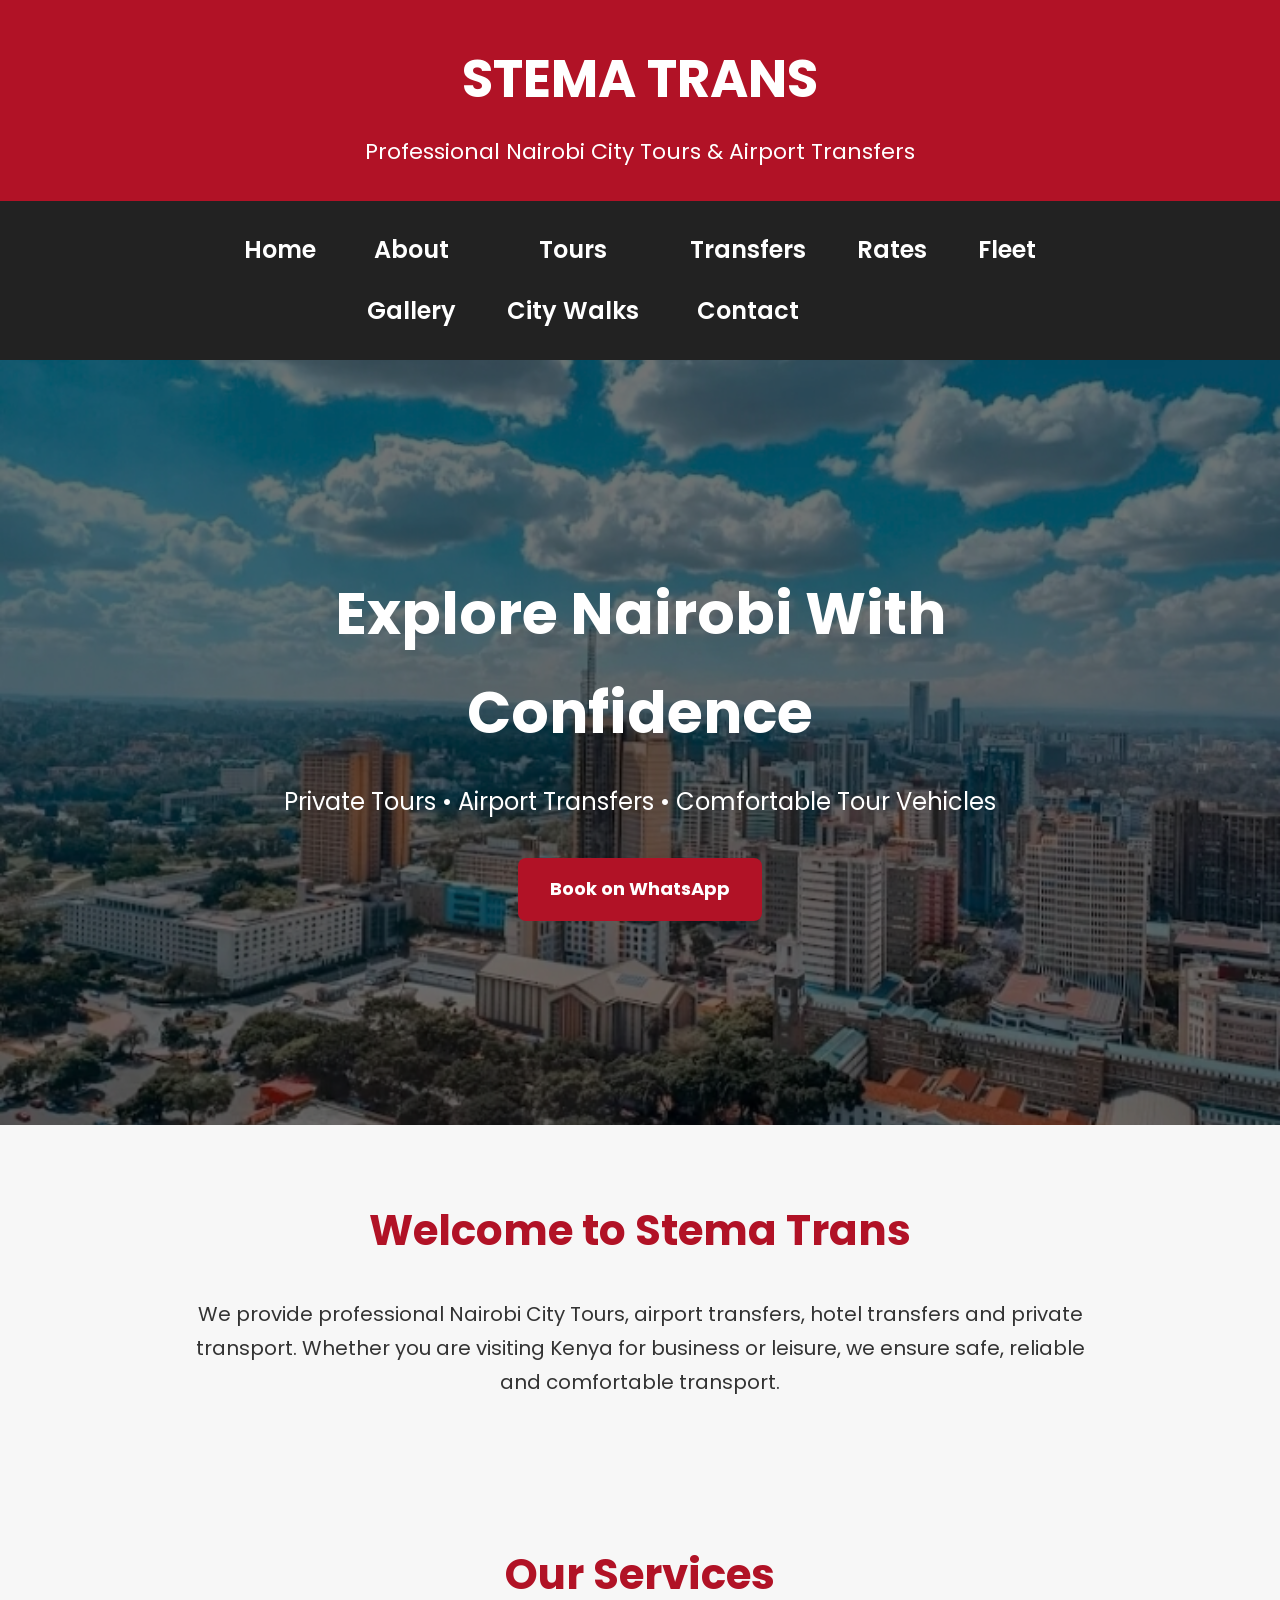
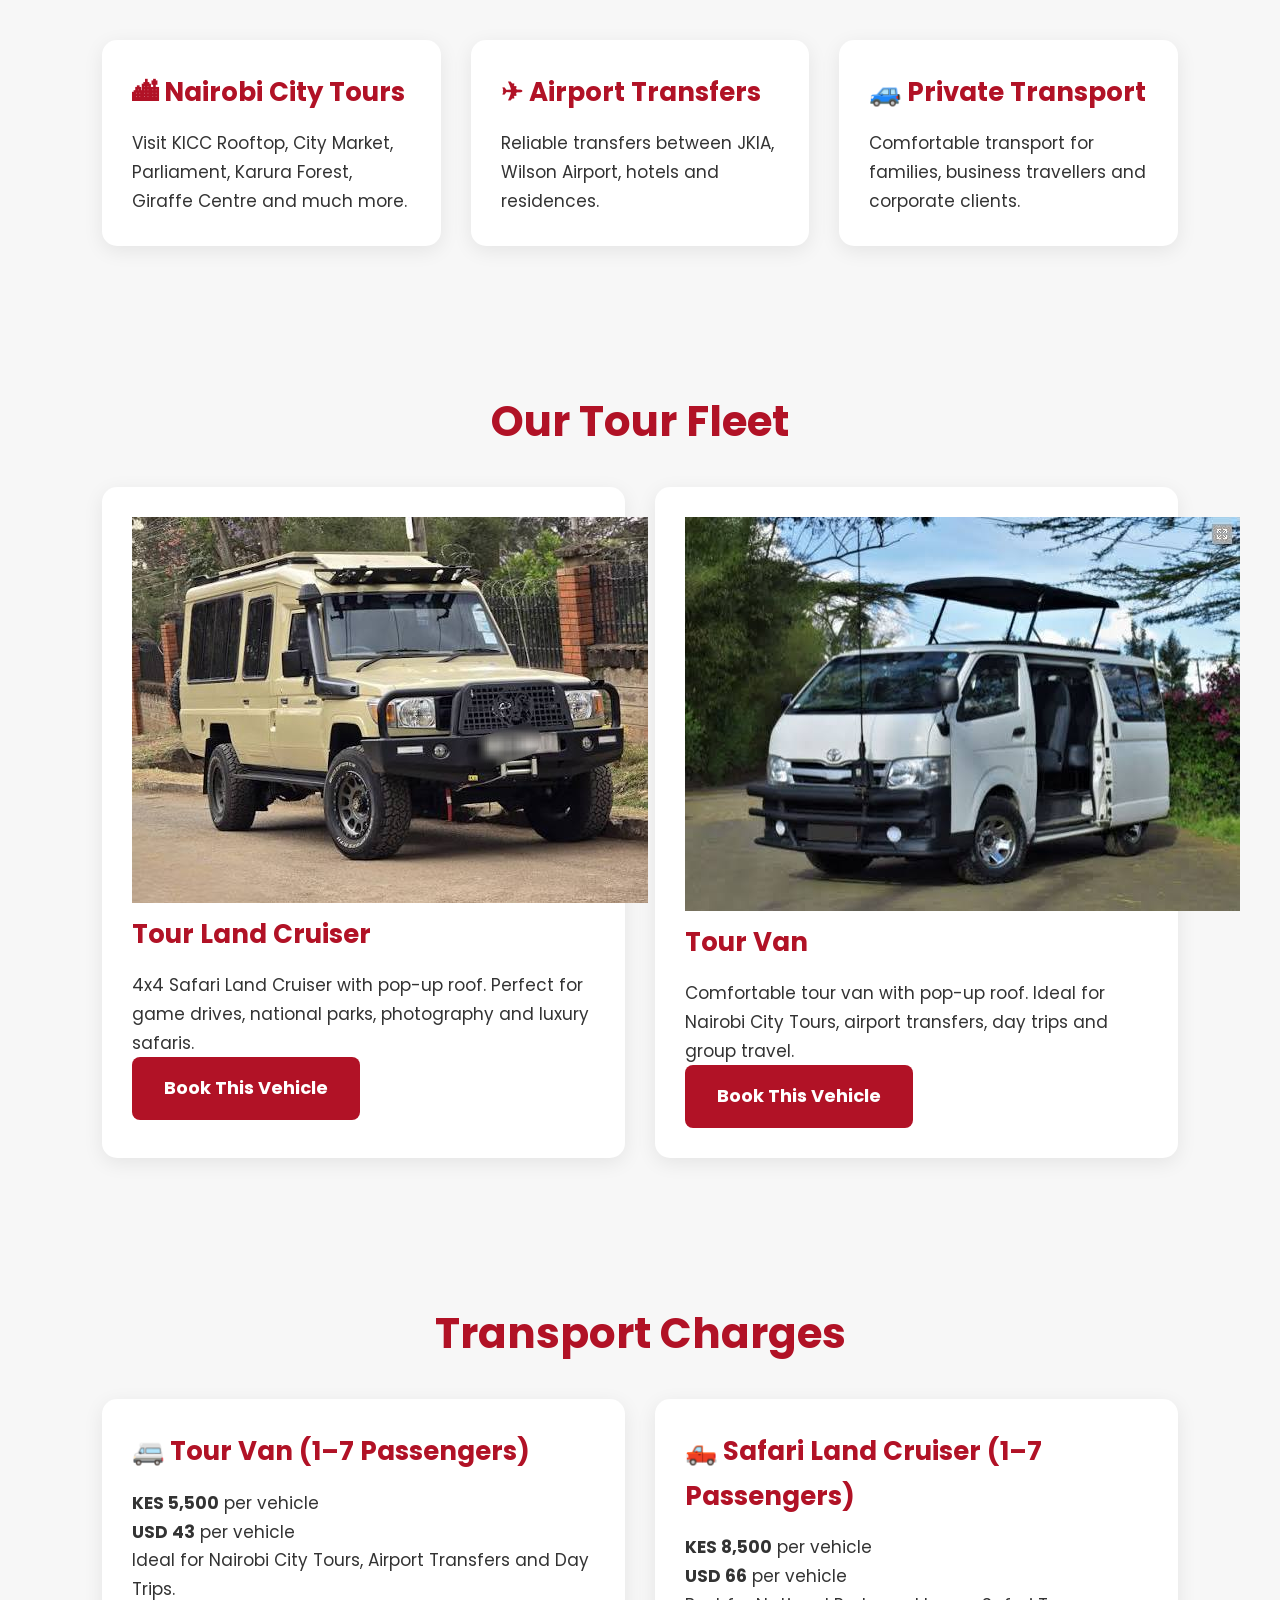
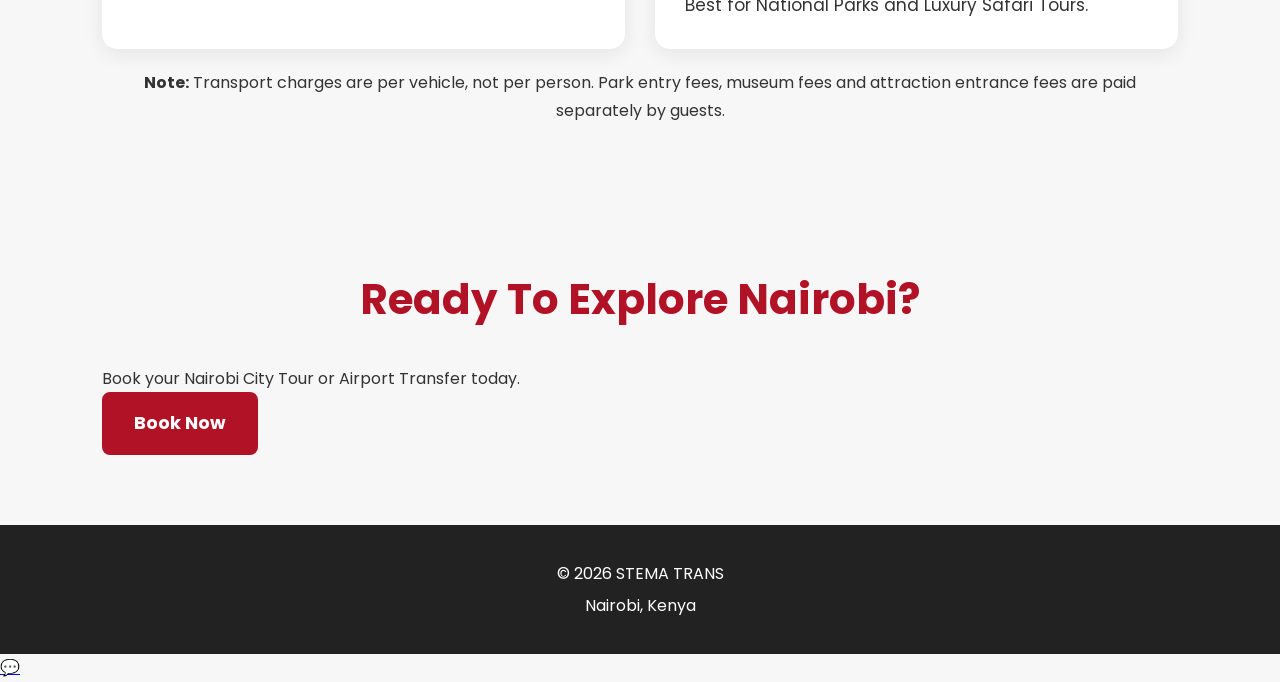
<file: index.html>
<!DOCTYPE html>
<html lang="en">
<head>
<meta charset="UTF-8">
<meta name="viewport" content="width=device-width, initial-scale=1.0">

<title>Stema Trans | Nairobi City Tours & Airport Transfers</title>

<link rel="stylesheet" href="css/style.css">

<link href="https://fonts.googleapis.com/css2?family=Poppins:wght@300;400;600;700&display=swap" rel="stylesheet">

</head>

<body>

<header>

<div class="logo">

<h1>STEMA TRANS</h1>

<p>Professional Nairobi City Tours & Airport Transfers</p>

</div>

<nav>
  <a href="index.html">Home</a>
  <a href="about.html">About</a>
  <a href="tours.html">Tours</a>
  <a href="transfers.html">Transfers</a>
  <a href="rates.html">Rates</a>
  <a href="fleet.html">Fleet</a>
  <a href="gallery.html">Gallery</a>
  <a href="citywalks.html">City Walks</a>
  <a href="contact.html">Contact</a>
</nav>

</header>

<section class="hero">

<div class="hero-content">

<h2>Explore Nairobi With Confidence</h2>

<p>

Private Tours • Airport Transfers • Comfortable Tour Vehicles

</p>

<a href="https://wa.me/254722910913" class="btn">

Book on WhatsApp

</a>

</div>

</section>

<section class="intro">

<h2>Welcome to Stema Trans</h2>

<p>

We provide professional Nairobi City Tours, airport transfers, hotel transfers and private transport.

Whether you are visiting Kenya for business or leisure, we ensure safe, reliable and comfortable transport.

</p>

</section>

<section class="services">

<h2>Our Services</h2>

<div class="cards">

<div class="card">

<h3>🏙 Nairobi City Tours</h3>

<p>

Visit KICC Rooftop, City Market, Parliament, Karura Forest,

Giraffe Centre and much more.

</p>

</div>

<div class="card">

<h3>✈ Airport Transfers</h3>

<p>

Reliable transfers between JKIA, Wilson Airport,

hotels and residences.

</p>

</div>

<div class="card">

<h3>🚙 Private Transport</h3>

<p>

Comfortable transport for families,

business travellers and corporate clients.

</p>

</div>

</div>

</section>

<section class="fleet">
    <h2>Our Tour Fleet</h2>

    <div class="cards">

        <div class="card">
            <img src="images/landcruiser.jpg" alt="Tour Land Cruiser">
            <h3>Tour Land Cruiser</h3>
            <p>4x4 Safari Land Cruiser with pop-up roof. Perfect for game drives, national parks, photography and luxury safaris.</p>
<a class="btn" href="booking.html?vehicle=Land%20Cruiser">
                Book This Vehicle
            </a>
        </div>

        <div class="card">
            <img src="images/tourvan.jpg" alt="Tour Van">
            <h3>Tour Van</h3>
            <p>Comfortable tour van with pop-up roof. Ideal for Nairobi City Tours, airport transfers, day trips and group travel.</p>

<a class="btn" href="booking.html?vehicle=Tour%20Van">
    Book This Vehicle
</a>
            </a>
        </div>

    </div>
</section>
    <section class="pricing" id="pricing">
    <h2>Transport Charges</h2>

    <div class="cards">

        <div class="card">
            <h3>🚐 Tour Van (1–7 Passengers)</h3>
            <p><strong>KES 5,500</strong> per vehicle</p>
            <p><strong>USD 43</strong> per vehicle</p>
            <p>Ideal for Nairobi City Tours, Airport Transfers and Day Trips.</p>
        </div>

        <div class="card">
            <h3>🛻 Safari Land Cruiser (1–7 Passengers)</h3>
            <p><strong>KES 8,500</strong> per vehicle</p>
            <p><strong>USD 66</strong> per vehicle</p>
            <p>Best for National Parks and Luxury Safari Tours.</p>
        </div>

    </div>

    <p style="text-align:center; margin-top:20px;">
        <strong>Note:</strong> Transport charges are per vehicle, not per person.
        Park entry fees, museum fees and attraction entrance fees are paid separately by guests.
    </p>
</section>
<section class="cta">
    <h2>Ready To Explore Nairobi?</h2>

    <p>Book your Nairobi City Tour or Airport Transfer today.</p>

    <a href="booking.html" class="btn">
        Book Now
    </a>
</section>
<footer>

<p>

© 2026 STEMA TRANS

</p>

<p>

Nairobi, Kenya

</p>

</footer>

<a class="whatsapp"

href="https://wa.me/254722910913">

💬

</a>

</body>

</html>
</file>
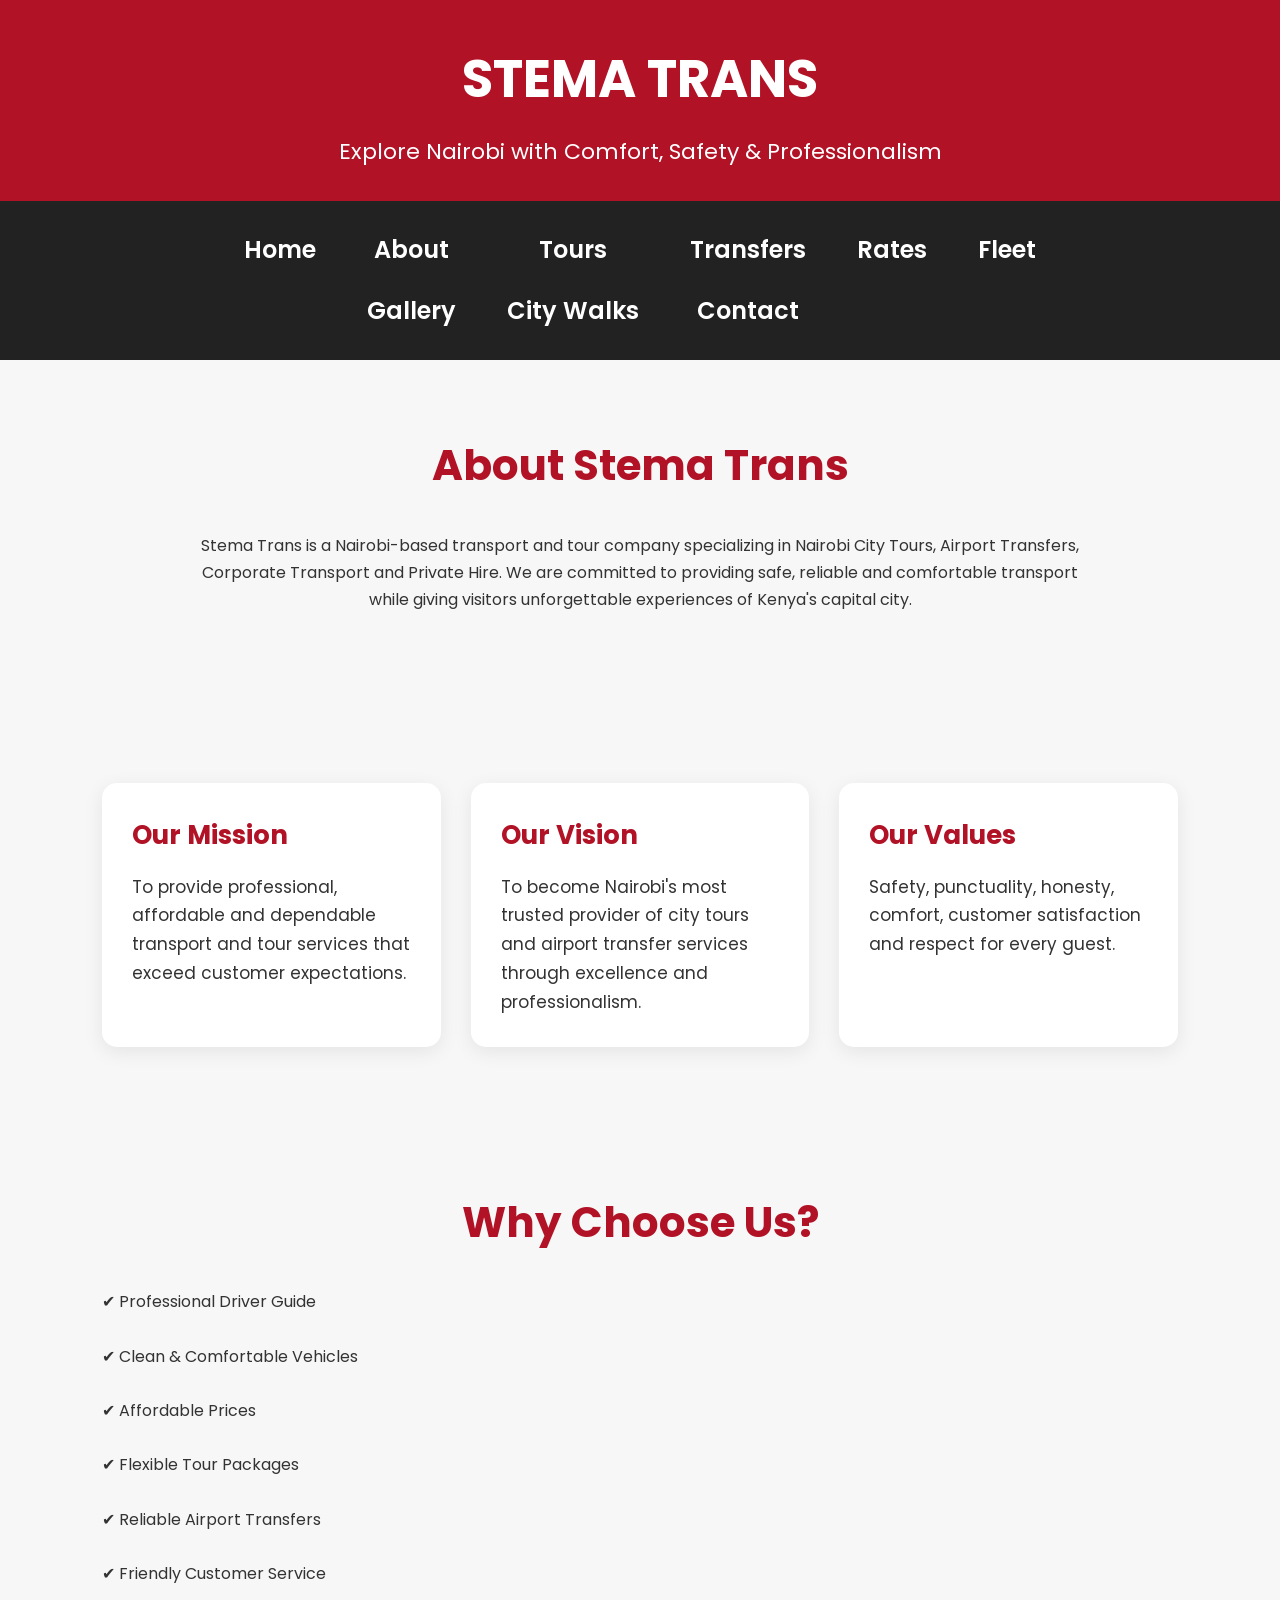
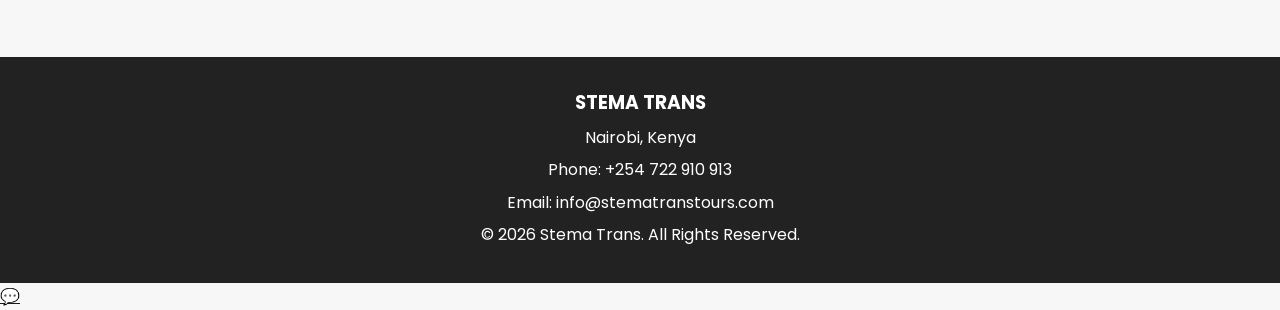
<file: about.html>
<!DOCTYPE html>
<html lang="en">

<head>

<meta charset="UTF-8">
<meta name="viewport" content="width=device-width, initial-scale=1.0">

<title>About Stema Trans</title>

<link rel="stylesheet" href="css/style.css">

<link href="https://fonts.googleapis.com/css2?family=Poppins:wght@300;400;600;700&display=swap" rel="stylesheet">

</head>

<body>

<header>

<div class="logo">

<h1>STEMA TRANS</h1>

<p>Explore Nairobi with Comfort, Safety & Professionalism</p>

</div>

<nav>
  <a href="index.html">Home</a>
  <a href="about.html">About</a>
  <a href="tours.html">Tours</a>
  <a href="transfers.html">Transfers</a>
  <a href="rates.html">Rates</a>
  <a href="fleet.html">Fleet</a>
  <a href="gallery.html">Gallery</a>
  <a href="citywalks.html">City Walks</a>
  <a href="contact.html">Contact</a>
</nav>

</header>

<section>

<h2>About Stema Trans</h2>

<p style="text-align:center;max-width:900px;margin:auto;">

Stema Trans is a Nairobi-based transport and tour company specializing in Nairobi City Tours, Airport Transfers, Corporate Transport and Private Hire. We are committed to providing safe, reliable and comfortable transport while giving visitors unforgettable experiences of Kenya's capital city.

</p>

</section>

<section>

<div class="cards">

<div class="card">

<h3>Our Mission</h3>

<p>

To provide professional, affordable and dependable transport and tour services that exceed customer expectations.

</p>

</div>

<div class="card">

<h3>Our Vision</h3>

<p>

To become Nairobi's most trusted provider of city tours and airport transfer services through excellence and professionalism.

</p>

</div>

<div class="card">

<h3>Our Values</h3>

<p>

Safety, punctuality, honesty, comfort, customer satisfaction and respect for every guest.

</p>

</div>

</div>

</section>

<section class="welcome">

<h2>Why Choose Us?</h2>

<p>

✔ Professional Driver Guide<br><br>

✔ Clean & Comfortable Vehicles<br><br>

✔ Affordable Prices<br><br>

✔ Flexible Tour Packages<br><br>

✔ Reliable Airport Transfers<br><br>

✔ Friendly Customer Service

</p>

</section>

<footer>

<h3>STEMA TRANS</h3>

<p>Nairobi, Kenya</p>

<p>Phone: +254 722 910 913</p>

<p>Email: info@stematranstours.com</p>

<p>© 2026 Stema Trans. All Rights Reserved.</p>

</footer>
  <a href="https://wa.me/254722910913" class="whatsapp-float" target="_blank" title="Chat with us on WhatsApp">
💬
</a>
  <script src="js/script.js"></script>

</body>

</html>
</file>
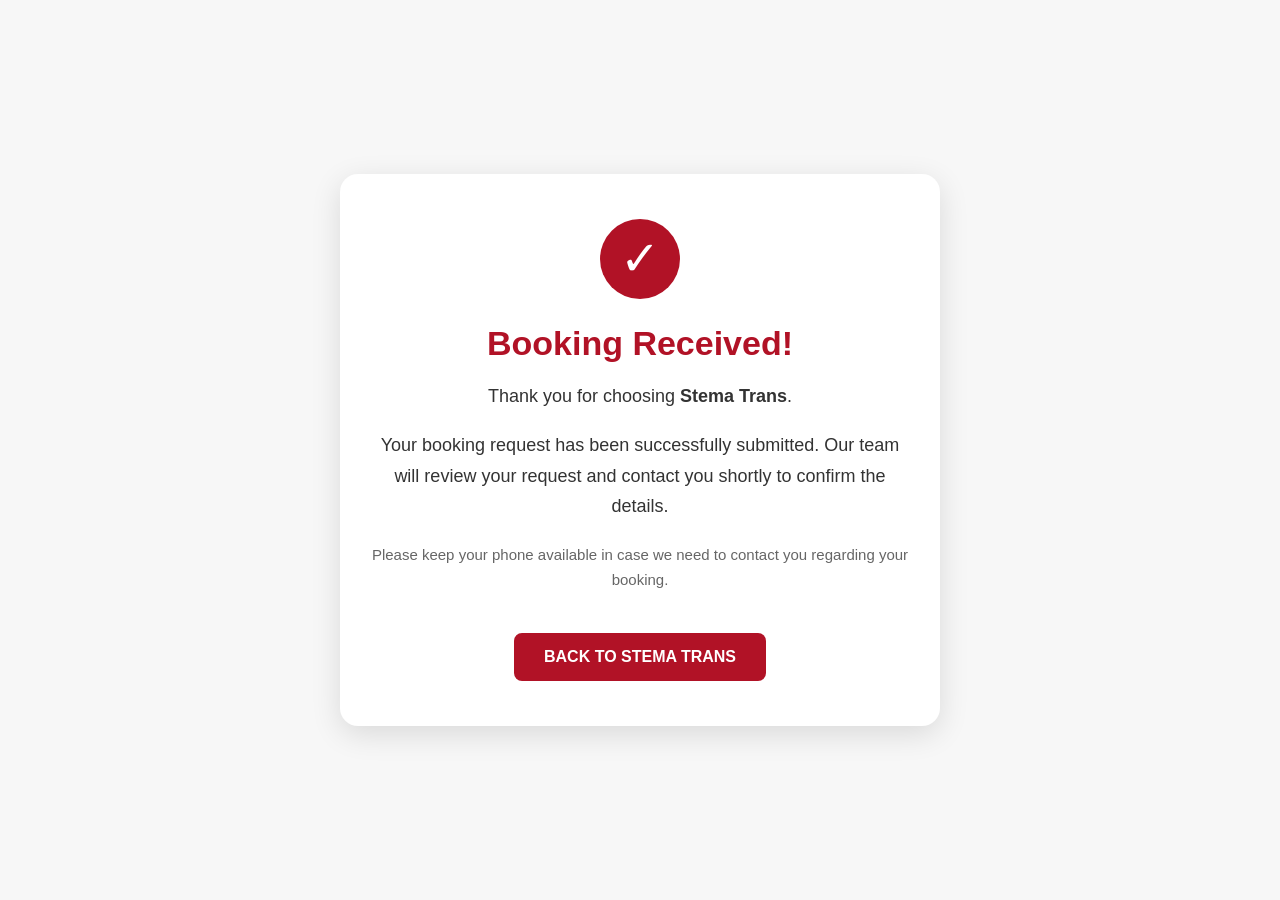
<file: booking-success.html>
<!DOCTYPE html>
<html lang="en">
<head>

<meta charset="UTF-8">

<meta name="viewport"
content="width=device-width, initial-scale=1.0">

<title>Booking Successful | Stema Trans</title>

<style>

* {
box-sizing: border-box;
}

body {
margin: 0;
font-family: Arial, sans-serif;
background: #f7f7f7;
color: #333;
}

.success-container {
min-height: 100vh;
display: flex;
align-items: center;
justify-content: center;
padding: 25px;
}

.success-box {
background: white;
max-width: 600px;
width: 100%;
padding: 45px 30px;
text-align: center;
border-radius: 18px;
box-shadow: 0 8px 30px rgba(0,0,0,0.12);
}

.check {
width: 80px;
height: 80px;
border-radius: 50%;
background: #b11226;
color: white;
font-size: 48px;
line-height: 80px;
margin: 0 auto 25px;
}

h1 {
color: #b11226;
font-size: 34px;
margin-bottom: 15px;
}

p {
font-size: 18px;
line-height: 1.7;
}

.small {
font-size: 15px;
color: #666;
margin-top: 20px;
}

.home-btn {
display: inline-block;
margin-top: 25px;
padding: 15px 30px;
background: #b11226;
color: white;
text-decoration: none;
border-radius: 8px;
font-weight: bold;
}

.home-btn:hover {
background: #870d1c;
}

</style>

</head>

<body>

<div class="success-container">

<div class="success-box">

<div class="check">
✓
</div>

<h1>Booking Received!</h1>

<p>
Thank you for choosing <strong>Stema Trans</strong>.
</p>

<p>
Your booking request has been successfully submitted.
Our team will review your request and contact you shortly to confirm the details.
</p>

<p class="small">
Please keep your phone available in case we need to contact you regarding your booking.
</p>

<a
href="index.html"
class="home-btn">

BACK TO STEMA TRANS

</a>

</div>

</div>

</body>
</html>
</file>
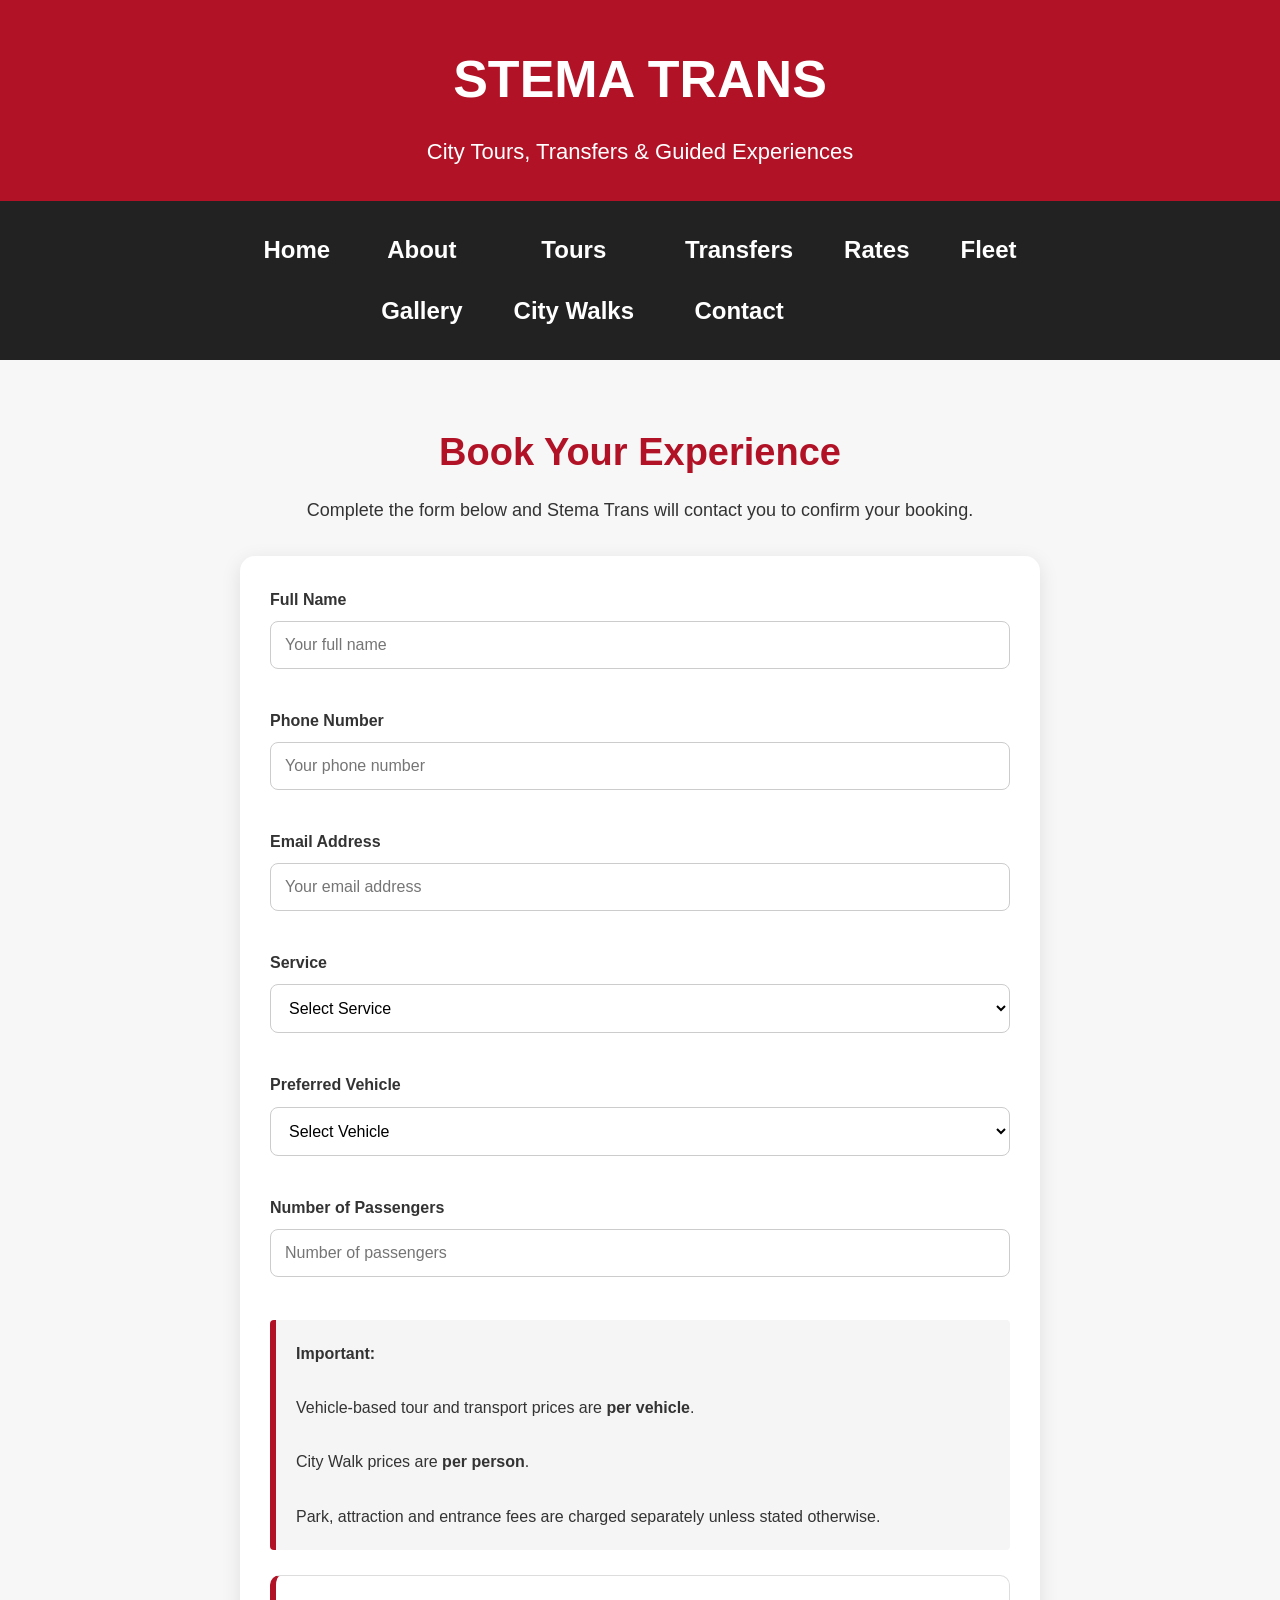
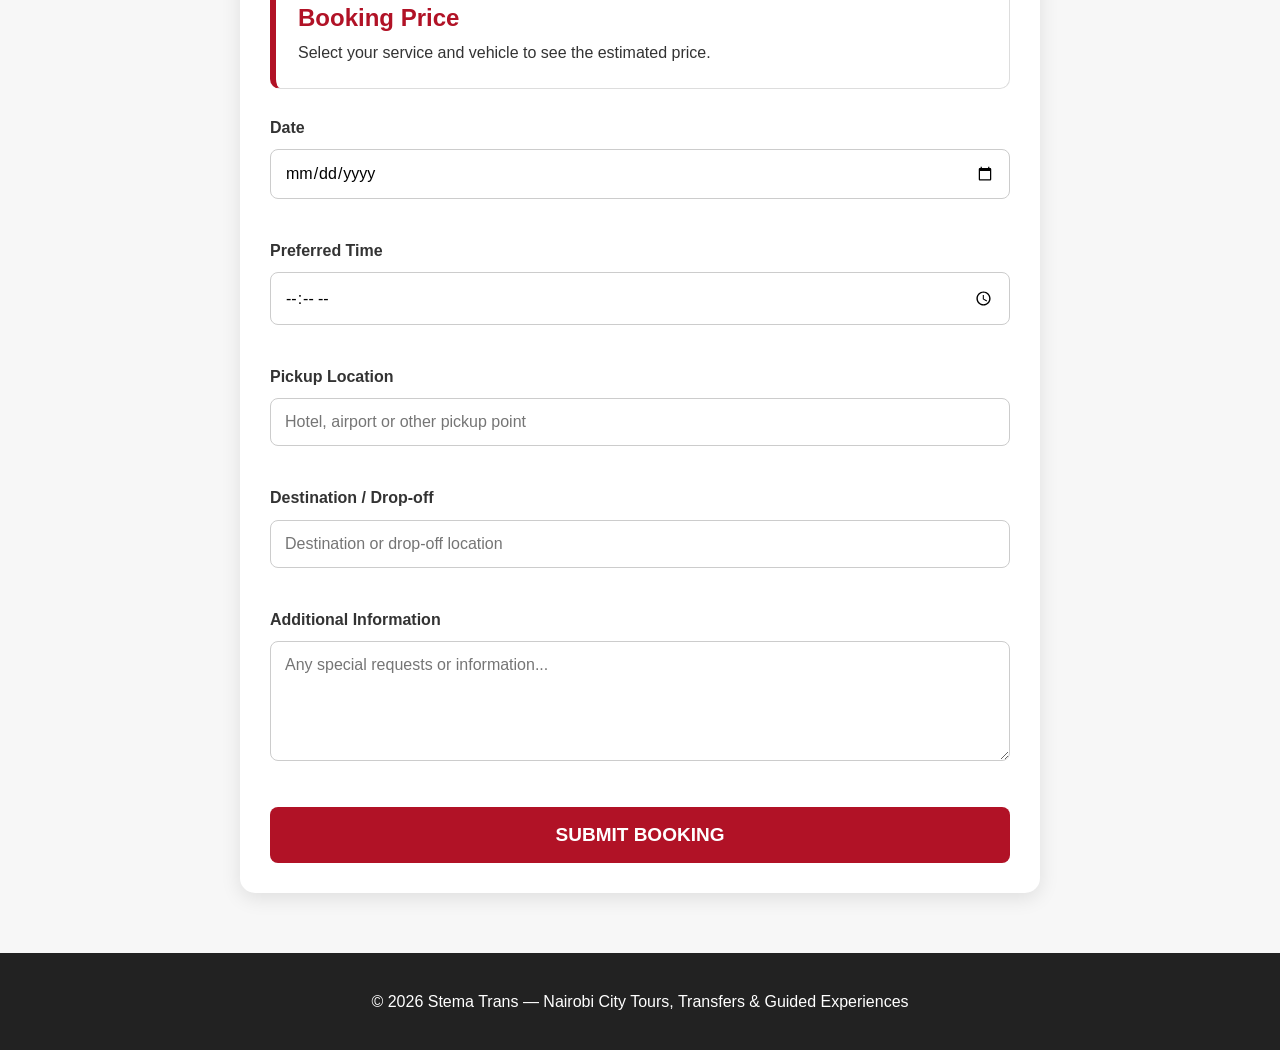
<file: booking.html>
<!DOCTYPE html>
<html lang="en">
<head>
<meta charset="UTF-8">
<meta name="viewport" content="width=device-width, initial-scale=1.0">

<title>Book Your Experience | Stema Trans</title>

<link rel="stylesheet" href="css/style.css">

<style>
body {
    margin: 0;
    font-family: Arial, sans-serif;
    background: #f7f7f7;
    color: #333;
}

.booking-page {
    max-width: 850px;
    margin: 40px auto;
    padding: 20px;
}

.booking-page h1 {
    text-align: center;
    color: #b11226;
    font-size: 38px;
    margin-bottom: 10px;
}

.booking-intro {
    text-align: center;
    font-size: 18px;
    margin-bottom: 30px;
}

.booking-form {
    background: #fff;
    padding: 30px;
    border-radius: 15px;
    box-shadow: 0 5px 20px rgba(0,0,0,0.10);
}

.form-group {
    margin-bottom: 20px;
}

.form-group label {
    display: block;
    font-weight: bold;
    margin-bottom: 8px;
}

.form-group input,
.form-group select,
.form-group textarea {
    width: 100%;
    padding: 14px;
    border: 1px solid #ccc;
    border-radius: 8px;
    font-size: 16px;
    box-sizing: border-box;
}

.form-group textarea {
    min-height: 120px;
}

.notice {
    background: #f5f5f5;
    border-left: 6px solid #b11226;
    padding: 20px;
    margin: 25px 0;
    line-height: 1.7;
}

.price-box {
    background: #fff;
    border: 1px solid #ddd;
    border-left: 6px solid #b11226;
    border-radius: 10px;
    padding: 22px;
    margin: 25px 0;
}

.price-box h2 {
    color: #b11226;
    margin-top: 0;
}

.price-line {
    margin: 8px 0;
}

.total-price {
    font-size: 24px;
    font-weight: bold;
    color: #b11226;
    margin-top: 15px;
}

.hidden {
    display: none !important;
}

.submit-btn {
    width: 100%;
    padding: 17px;
    border: none;
    border-radius: 8px;
    background: #b11226;
    color: white;
    font-size: 19px;
    font-weight: bold;
    cursor: pointer;
}

.submit-btn:hover {
    background: #870d1c;
}

@media (max-width: 600px) {
    .booking-page {
        margin: 20px auto;
        padding: 12px;
    }

    .booking-form {
        padding: 20px;
    }

    .booking-page h1 {
        font-size: 30px;
    }
}
</style>
</head>

<body>

<header>

<div class="logo">
<h1>STEMA TRANS</h1>
<p>City Tours, Transfers & Guided Experiences</p>
</div>

<nav>
<a href="index.html">Home</a>
<a href="about.html">About</a>
<a href="tours.html">Tours</a>
<a href="transfers.html">Transfers</a>
<a href="rates.html">Rates</a>
<a href="fleet.html">Fleet</a>
<a href="gallery.html">Gallery</a>
<a href="city-walks.html">City Walks</a>
<a href="contact.html">Contact</a>
</nav>

</header>


<main class="booking-page">

<h1>Book Your Experience</h1>

<p class="booking-intro">
Complete the form below and Stema Trans will contact you to confirm your booking.
</p>


<form
class="booking-form"
action="https://formsubmit.co/stemawastrans@gmail.com"
method="POST"
>

<!-- FORM SUBMIT SETTINGS -->

<input type="hidden"
name="_subject"
value="NEW STEMA TRANS BOOKING">

<input type="hidden"
name="_captcha"
value="false">

<input type="hidden"
name="_template"
value="table">

<!-- VERY IMPORTANT -->
<input type="hidden"
name="_next"
value="https://themaina1.github.io/Stema-Trans-City-tours/booking-success.html">


<!-- CUSTOMER -->

<div class="form-group">

<label>Full Name</label>

<input
type="text"
name="Full Name"
placeholder="Your full name"
required>

</div>


<div class="form-group">

<label>Phone Number</label>

<input
type="tel"
name="Phone Number"
placeholder="Your phone number"
required>

</div>


<div class="form-group">

<label>Email Address</label>

<input
type="email"
name="Email Address"
placeholder="Your email address"
required>

</div>


<!-- SERVICE -->

<div class="form-group">

<label>Service</label>

<select
id="service"
name="Service"
required>

<option value="">Select Service</option>

<option value="Nairobi City Tour">
Nairobi City Tour
</option>

<option value="Nairobi National Park">
Nairobi National Park
</option>

<option value="Giraffe Centre Tour">
Giraffe Centre Tour
</option>

<option value="Karen Blixen Museum">
Karen Blixen Museum
</option>

<option value="Nairobi National Museum">
Nairobi National Museum
</option>

<option value="Bomas of Kenya">
Bomas of Kenya
</option>

<option value="City Walk">
City Walk
</option>

<option value="Airport Transfer">
Airport Transfer
</option>

<option value="Hotel Transfer">
Hotel Transfer
</option>

<option value="Private Custom Tour">
Private Custom Tour
</option>

</select>

</div>


<!-- VEHICLE -->

<div id="vehicleSection">

<div class="form-group">

<label>Preferred Vehicle</label>

<select
id="vehicle"
name="Preferred Vehicle">

<option value="">
Select Vehicle
</option>

<option value="Tour Van">
Tour Van
</option>

<option value="Land Cruiser">
Land Cruiser
</option>

<option value="Executive Sedan">
Executive Sedan
</option>

</select>

</div>

</div>


<!-- CITY WALK -->

<div id="walkSection" class="hidden">

<div class="form-group">

<label>City Walk Type</label>

<select
id="walkType"
name="City Walk Type">

<option value="">
Select Walk
</option>

<option value="Nairobi Highlights Walk">
Nairobi Highlights Walk
</option>

<option value="Nairobi History & Culture Walk">
Nairobi History & Culture Walk
</option>

<option value="Nairobi Food & Local Life Walk">
Nairobi Food & Local Life Walk
</option>

</select>

</div>


<div class="form-group">

<label>Walk Duration</label>

<select
id="walkDuration"
name="Walk Duration">

<option value="">
Select Duration
</option>

<option value="2 Hours">
2 Hours
</option>

<option value="3 Hours">
3 Hours
</option>

</select>

</div>

</div>


<!-- PASSENGERS -->

<div class="form-group">

<label>Number of Passengers</label>

<input
type="number"
id="passengers"
name="Number of Passengers"
min="1"
max="50"
placeholder="Number of passengers"
required>

</div>


<!-- PRICE -->

<div class="notice">

<strong>Important:</strong><br><br>

Vehicle-based tour and transport prices are
<strong>per vehicle</strong>.<br><br>

City Walk prices are
<strong>per person</strong>.<br><br>

Park, attraction and entrance fees are charged separately unless stated otherwise.

</div>


<div class="price-box">

<h2>Booking Price</h2>

<div id="priceDetails">

Select your service and vehicle to see the estimated price.

</div>

</div>


<!-- DATE -->

<div class="form-group">

<label>Date</label>

<input
type="date"
name="Date"
required>

</div>


<!-- TIME -->

<div class="form-group">

<label>Preferred Time</label>

<input
type="time"
name="Time"
required>

</div>


<!-- PICKUP -->

<div class="form-group">

<label>Pickup Location</label>

<input
type="text"
name="Pickup Location"
placeholder="Hotel, airport or other pickup point"
required>

</div>


<!-- DESTINATION -->

<div class="form-group">

<label>Destination / Drop-off</label>

<input
type="text"
name="Destination"
placeholder="Destination or drop-off location">

</div>


<!-- MESSAGE -->

<div class="form-group">

<label>Additional Information</label>

<textarea
name="Additional Information"
placeholder="Any special requests or information..."></textarea>

</div>


<button
type="submit"
class="submit-btn">

SUBMIT BOOKING

</button>

</form>

</main>


<footer>

<p>
© 2026 Stema Trans — Nairobi City Tours, Transfers & Guided Experiences
</p>

</footer>


<script>

const service =
document.getElementById("service");

const vehicleSection =
document.getElementById("vehicleSection");

const walkSection =
document.getElementById("walkSection");

const vehicle =
document.getElementById("vehicle");

const walkType =
document.getElementById("walkType");

const walkDuration =
document.getElementById("walkDuration");

const passengers =
document.getElementById("passengers");

const priceDetails =
document.getElementById("priceDetails");


function isCityWalk(value) {

return value === "City Walk";

}


function updateSections() {

if (isCityWalk(service.value)) {

vehicleSection.classList.add("hidden");

walkSection.classList.remove("hidden");

vehicle.value = "";

} else {

vehicleSection.classList.remove("hidden");

walkSection.classList.add("hidden");

walkType.value = "";
walkDuration.value = "";

}

calculatePrice();

}


function calculatePrice() {

const selectedService = service.value;

const selectedVehicle = vehicle.value;

const people =
parseInt(passengers.value) || 0;


if (!selectedService) {

priceDetails.innerHTML =
"Select your service and vehicle to see the estimated price.";

return;

}


/* CITY WALK */

if (isCityWalk(selectedService)) {

if (!walkType.value) {

priceDetails.innerHTML =
"Select a city walk type.";

return;

}

if (people < 1) {

priceDetails.innerHTML =
"Enter the number of passengers.";

return;

}

let price = 2500;

if (
walkType.value ===
"Nairobi Food & Local Life Walk"
) {

price = 3500;

}

const total = price * people;

priceDetails.innerHTML =

"<div class='price-line'><strong>Service:</strong> City Walk</div>" +

"<div class='price-line'><strong>Walk:</strong> " +
walkType.value +
"</div>" +

"<div class='price-line'><strong>People:</strong> " +
people +
"</div>" +

"<div class='price-line'><strong>Price per person:</strong> KES " +
price.toLocaleString() +
"</div>" +

"<div class='total-price'>Total: KES " +
total.toLocaleString() +
"</div>";

return;

}


/* VEHICLE */

if (!selectedVehicle) {

priceDetails.innerHTML =
"Select your preferred vehicle.";

return;

}


let price = 0;


/* TOUR VAN */

if (selectedVehicle === "Tour Van") {

price = 5500;

if (
selectedService ===
"Nairobi National Park"
) {

price = 8500;

}

}


/* LAND CRUISER */

if (selectedVehicle === "Land Cruiser") {

price = 8500;

if (
selectedService ===
"Nairobi National Park"
) {

price = 12500;

}

}


/* EXECUTIVE SEDAN */

if (selectedVehicle === "Executive Sedan") {

price = 6500;

}


priceDetails.innerHTML =

"<div class='price-line'><strong>Service:</strong> " +
selectedService +
"</div>" +

"<div class='price-line'><strong>Vehicle:</strong> " +
selectedVehicle +
"</div>" +

"<div class='price-line'><strong>Passengers:</strong> " +
people +
"</div>" +

"<div class='price-line'><strong>Transport:</strong> KES " +
price.toLocaleString() +
" per vehicle</div>" +

"<div class='total-price'>Estimated Total: KES " +
price.toLocaleString() +
"</div>";

}


service.addEventListener(
"change",
updateSections
);

vehicle.addEventListener(
"change",
calculatePrice
);

walkType.addEventListener(
"change",
calculatePrice
);

walkDuration.addEventListener(
"change",
calculatePrice
);

passengers.addEventListener(
"input",
calculatePrice
);


/* READ TOUR LINKS */

const params =
new URLSearchParams(window.location.search);

const urlService =
params.get("service");

const urlVehicle =
params.get("vehicle");


if (urlService) {

service.value = urlService;

}

if (urlVehicle) {

vehicle.value = urlVehicle;

}

updateSections();

</script>

</body>
</html>
</file>
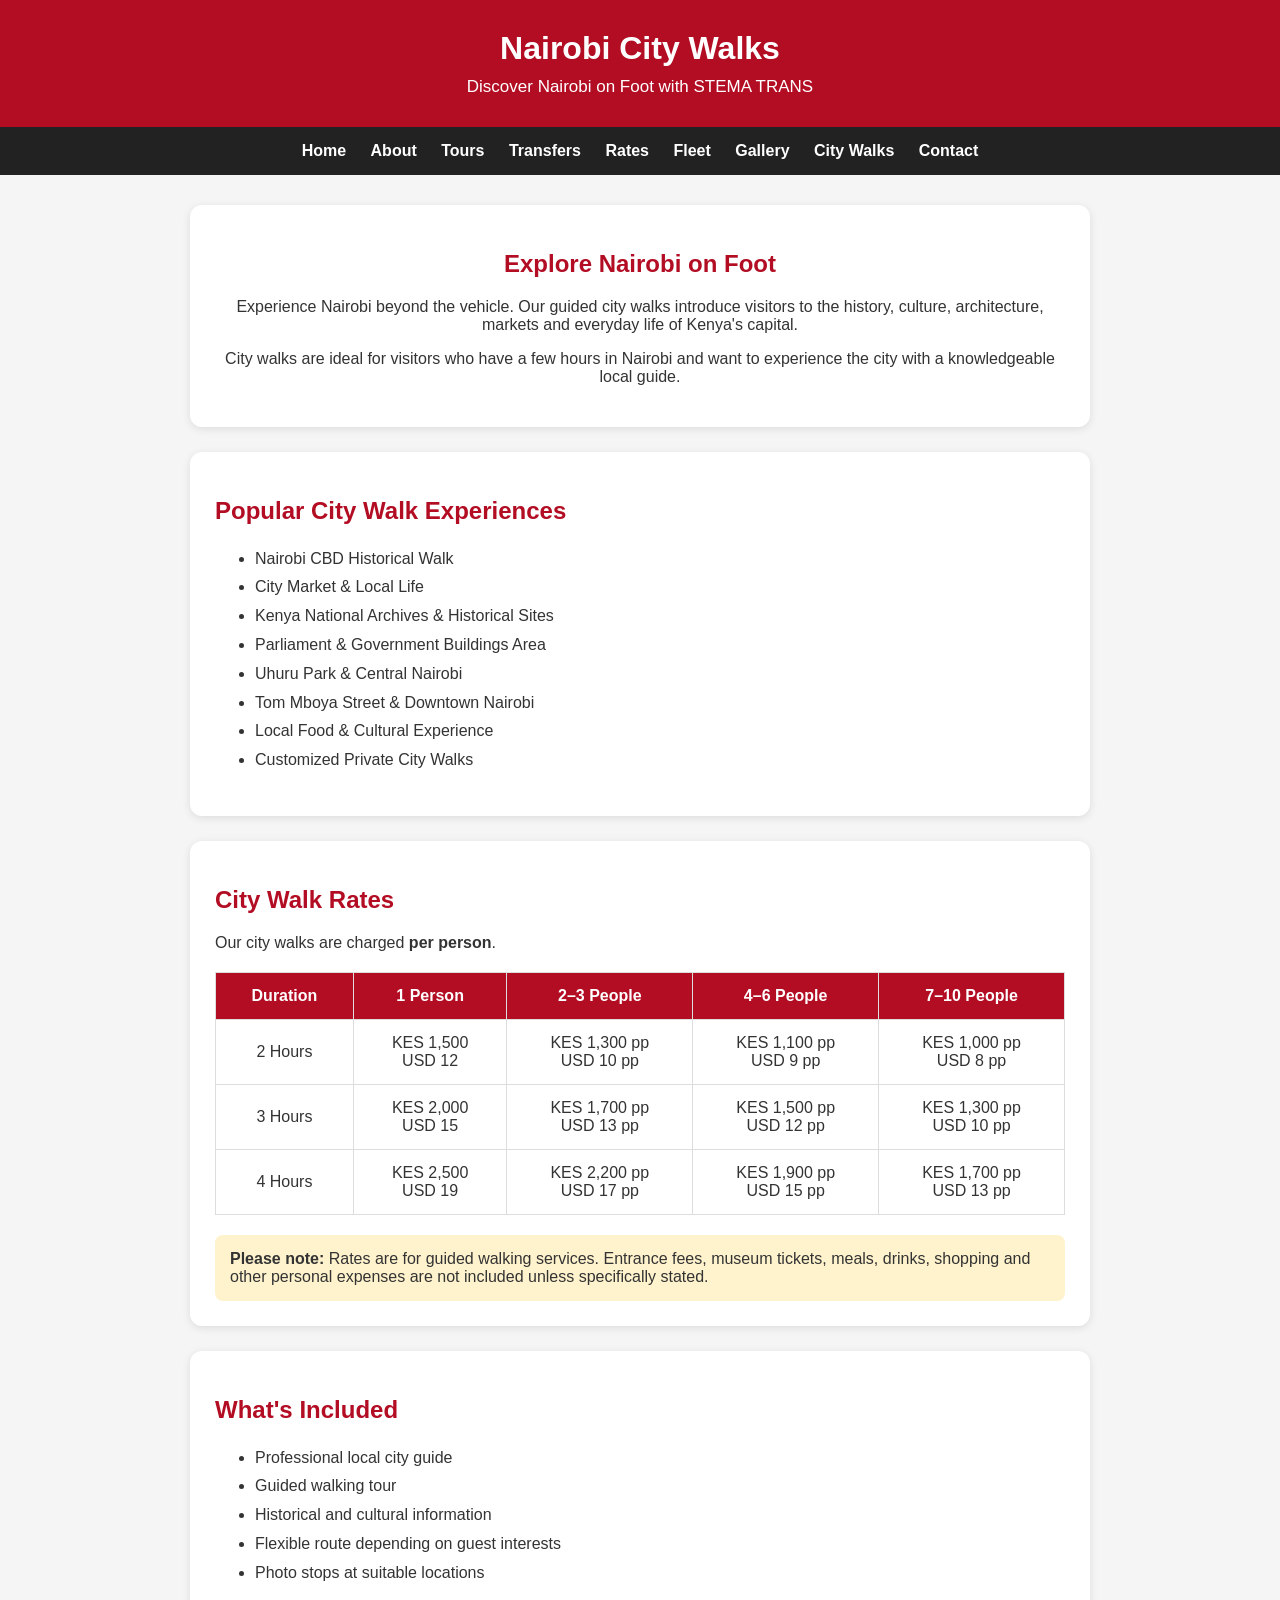
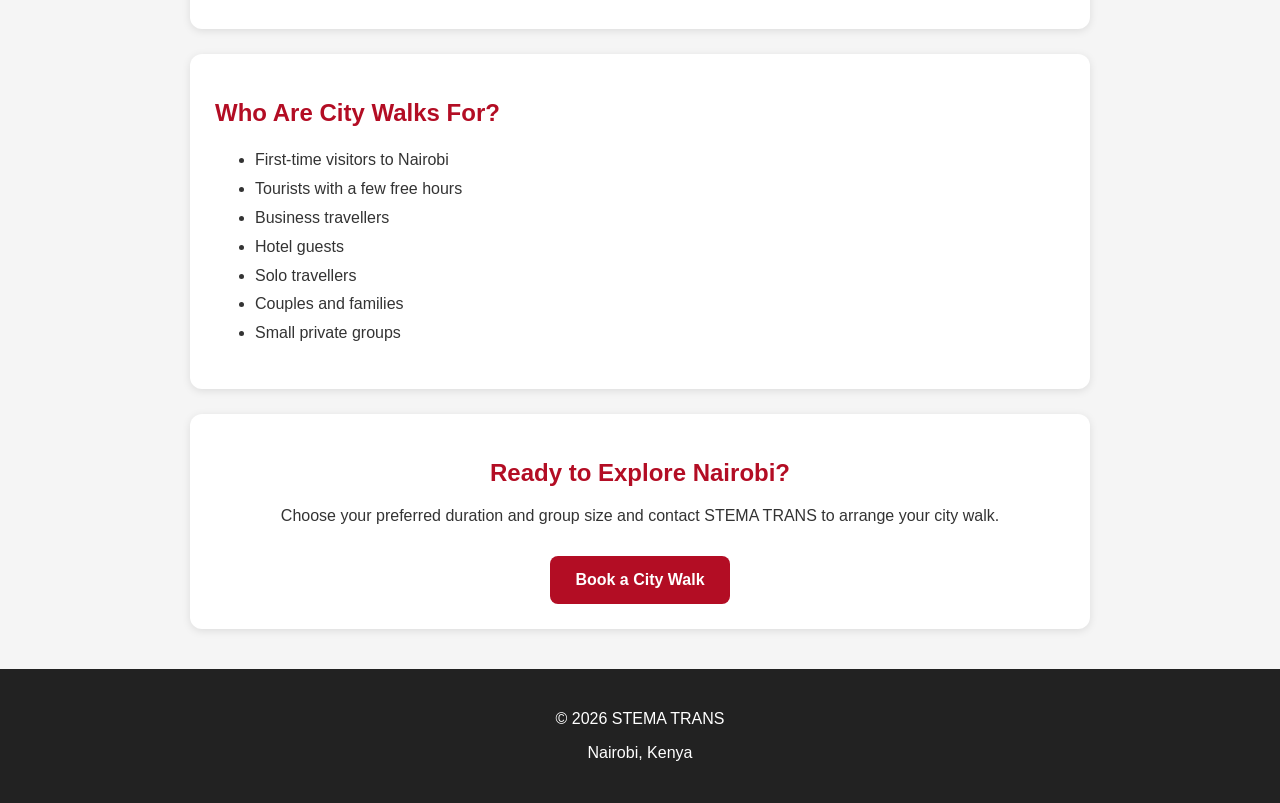
<file: citywalks.html>
<!DOCTYPE html>
<html lang="en">
<head>
<meta charset="UTF-8">
<meta name="viewport" content="width=device-width, initial-scale=1.0">

<title>Nairobi City Walks - STEMA TRANS</title>

<style>
body{
    font-family: Arial, sans-serif;
    margin:0;
    background:#f5f5f5;
    color:#333;
}

header{
    background:#b30d24;
    color:white;
    text-align:center;
    padding:30px 15px;
}

header h1{
    margin:0;
    font-size:32px;
}

header p{
    margin:10px 0 0;
    font-size:17px;
}

nav{
    background:#222;
    text-align:center;
    padding:15px;
}

nav a{
    color:white;
    text-decoration:none;
    margin:0 10px;
    font-weight:bold;
}

.container{
    max-width:900px;
    margin:30px auto;
    padding:0 15px;
}

.intro{
    background:white;
    padding:25px;
    border-radius:12px;
    text-align:center;
    box-shadow:0 2px 8px rgba(0,0,0,0.1);
}

.intro h2{
    color:#b30d24;
}

.walk{
    background:white;
    margin-top:25px;
    padding:25px;
    border-radius:12px;
    box-shadow:0 2px 8px rgba(0,0,0,0.1);
}

.walk h2{
    color:#b30d24;
}

.walk ul{
    line-height:1.8;
}

.price-box{
    background:#f8f8f8;
    border-left:5px solid #b30d24;
    padding:18px;
    margin-top:15px;
}

.price{
    font-size:20px;
    font-weight:bold;
    color:#b30d24;
}

table{
    width:100%;
    border-collapse:collapse;
    margin-top:20px;
    background:white;
}

th,td{
    padding:14px;
    border:1px solid #ddd;
    text-align:center;
}

th{
    background:#b30d24;
    color:white;
}

.book-button{
    display:inline-block;
    background:#b30d24;
    color:white;
    padding:15px 25px;
    text-decoration:none;
    border-radius:8px;
    font-weight:bold;
    margin-top:15px;
}

.book-button:hover{
    background:#8d091c;
}

.note{
    background:#fff3cd;
    padding:15px;
    border-radius:8px;
    margin-top:20px;
}

footer{
    background:#222;
    color:white;
    text-align:center;
    padding:25px;
    margin-top:40px;
}
</style>
</head>

<body>

<header>
    <h1>Nairobi City Walks</h1>
    <p>Discover Nairobi on Foot with STEMA TRANS</p>
</header>

<nav>
  <a href="index.html">Home</a>
  <a href="about.html">About</a>
  <a href="tours.html">Tours</a>
  <a href="transfers.html">Transfers</a>
  <a href="rates.html">Rates</a>
  <a href="fleet.html">Fleet</a>
  <a href="gallery.html">Gallery</a>
  <a href="citywalks.html">City Walks</a>
  <a href="contact.html">Contact</a>
</nav>

<div class="container">

<section class="intro">

<h2>Explore Nairobi on Foot</h2>

<p>
Experience Nairobi beyond the vehicle. Our guided city walks introduce
visitors to the history, culture, architecture, markets and everyday life
of Kenya's capital.
</p>

<p>
City walks are ideal for visitors who have a few hours in Nairobi and want
to experience the city with a knowledgeable local guide.
</p>

</section>


<section class="walk">

<h2>Popular City Walk Experiences</h2>

<ul>
<li>Nairobi CBD Historical Walk</li>
<li>City Market & Local Life</li>
<li>Kenya National Archives & Historical Sites</li>
<li>Parliament & Government Buildings Area</li>
<li>Uhuru Park & Central Nairobi</li>
<li>Tom Mboya Street & Downtown Nairobi</li>
<li>Local Food & Cultural Experience</li>
<li>Customized Private City Walks</li>
</ul>

</section>


<section class="walk">

<h2>City Walk Rates</h2>

<p>
Our city walks are charged <strong>per person</strong>.
</p>

<table>

<tr>
<th>Duration</th>
<th>1 Person</th>
<th>2–3 People</th>
<th>4–6 People</th>
<th>7–10 People</th>
</tr>

<tr>
<td>2 Hours</td>
<td>KES 1,500<br>USD 12</td>
<td>KES 1,300 pp<br>USD 10 pp</td>
<td>KES 1,100 pp<br>USD 9 pp</td>
<td>KES 1,000 pp<br>USD 8 pp</td>
</tr>

<tr>
<td>3 Hours</td>
<td>KES 2,000<br>USD 15</td>
<td>KES 1,700 pp<br>USD 13 pp</td>
<td>KES 1,500 pp<br>USD 12 pp</td>
<td>KES 1,300 pp<br>USD 10 pp</td>
</tr>

<tr>
<td>4 Hours</td>
<td>KES 2,500<br>USD 19</td>
<td>KES 2,200 pp<br>USD 17 pp</td>
<td>KES 1,900 pp<br>USD 15 pp</td>
<td>KES 1,700 pp<br>USD 13 pp</td>
</tr>

</table>

<div class="note">
<strong>Please note:</strong> Rates are for guided walking services.
Entrance fees, museum tickets, meals, drinks, shopping and other personal
expenses are not included unless specifically stated.
</div>

</section>


<section class="walk">

<h2>What's Included</h2>

<ul>
<li>Professional local city guide</li>
<li>Guided walking tour</li>
<li>Historical and cultural information</li>
<li>Flexible route depending on guest interests</li>
<li>Photo stops at suitable locations</li>
</ul>

</section>


<section class="walk">

<h2>Who Are City Walks For?</h2>

<ul>
<li>First-time visitors to Nairobi</li>
<li>Tourists with a few free hours</li>
<li>Business travellers</li>
<li>Hotel guests</li>
<li>Solo travellers</li>
<li>Couples and families</li>
<li>Small private groups</li>
</ul>

</section>


<section class="walk" style="text-align:center;">

<h2>Ready to Explore Nairobi?</h2>

<p>
Choose your preferred duration and group size and contact STEMA TRANS
to arrange your city walk.
</p>

<a class="book-button" href="booking.html?service=City%20Walk">
Book a City Walk
</a>
</section>

</div>


<footer>

<p>© 2026 STEMA TRANS</p>
<p>Nairobi, Kenya</p>

</footer>

</body>
</html>
</file>
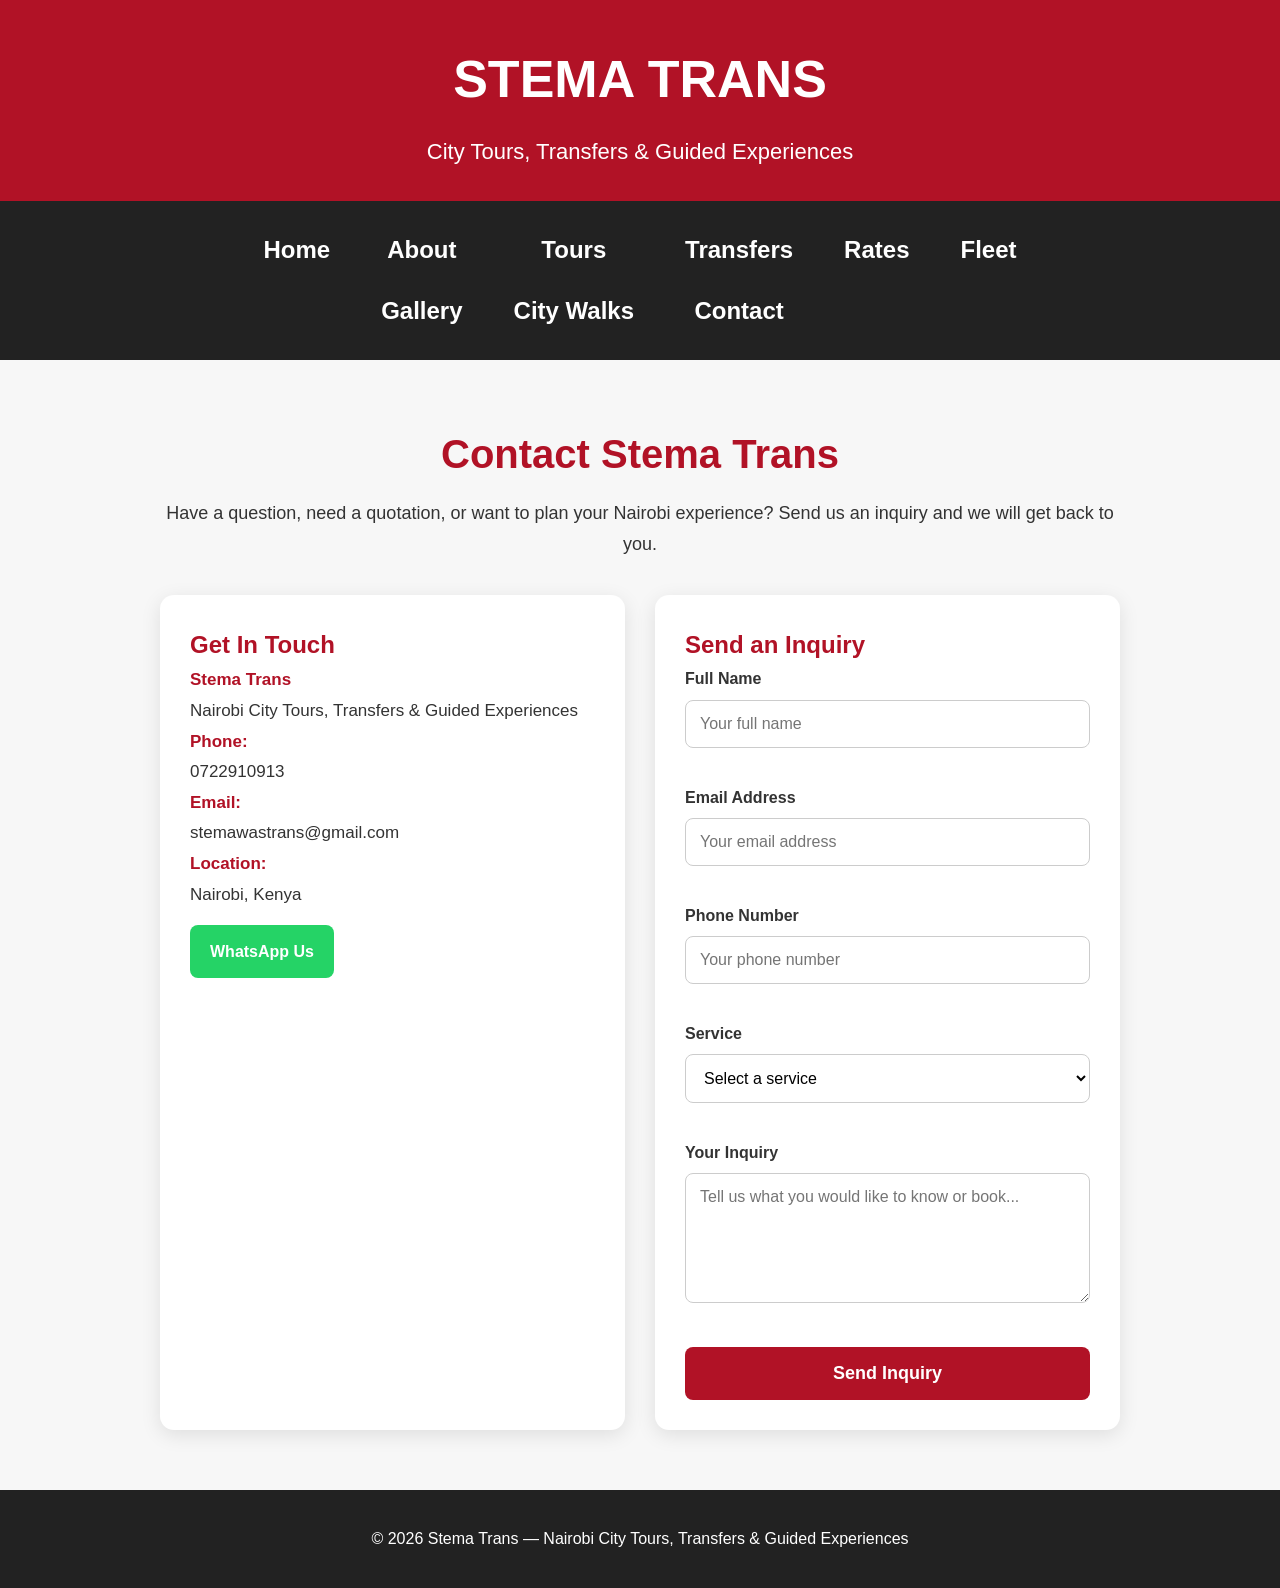
<file: contact.html>
<!DOCTYPE html>
<html lang="en">
<head>
<meta charset="UTF-8">
<meta name="viewport" content="width=device-width, initial-scale=1.0">

<title>Contact Stema Trans | Nairobi Tours & Transfers</title>

<link rel="stylesheet" href="css/style.css">

<style>
body {
    margin: 0;
    font-family: Arial, sans-serif;
    background: #f7f7f7;
    color: #333;
}

.contact-page {
    max-width: 1000px;
    margin: 40px auto;
    padding: 20px;
}

.contact-page h1 {
    text-align: center;
    color: #b11226;
    font-size: 40px;
    margin-bottom: 10px;
}

.contact-intro {
    text-align: center;
    font-size: 18px;
    line-height: 1.7;
    margin-bottom: 35px;
}

.contact-grid {
    display: grid;
    grid-template-columns: 1fr 1fr;
    gap: 30px;
}

.contact-box,
.inquiry-box {
    background: #fff;
    padding: 30px;
    border-radius: 14px;
    box-shadow: 0 5px 20px rgba(0,0,0,0.10);
}

.contact-box h2,
.inquiry-box h2 {
    color: #b11226;
    margin-top: 0;
}

.contact-box p {
    line-height: 1.8;
    font-size: 17px;
}

.contact-box strong {
    color: #b11226;
}

.form-group {
    margin-bottom: 18px;
}

.form-group label {
    display: block;
    font-weight: bold;
    margin-bottom: 7px;
}

.form-group input,
.form-group textarea,
.form-group select {
    width: 100%;
    padding: 14px;
    box-sizing: border-box;
    border: 1px solid #ccc;
    border-radius: 8px;
    font-size: 16px;
    font-family: Arial, sans-serif;
}

.form-group textarea {
    min-height: 130px;
    resize: vertical;
}

.send-btn {
    width: 100%;
    padding: 16px;
    border: none;
    border-radius: 8px;
    background: #b11226;
    color: white;
    font-size: 18px;
    font-weight: bold;
    cursor: pointer;
}

.send-btn:hover {
    background: #870d1c;
}

/* SUCCESS MESSAGE */

.success-message {
    display: none;
    background: #e9f8ee;
    border-left: 6px solid #198754;
    color: #155724;
    padding: 20px;
    border-radius: 8px;
    margin-bottom: 25px;
    font-size: 17px;
    line-height: 1.6;
}

.success-message.show {
    display: block;
}

.success-message strong {
    font-size: 20px;
}

.whatsapp-btn {
    display: inline-block;
    margin-top: 15px;
    padding: 13px 20px;
    background: #25D366;
    color: white;
    text-decoration: none;
    border-radius: 8px;
    font-weight: bold;
}

@media (max-width: 700px) {

    .contact-page {
        margin: 20px auto;
        padding: 12px;
    }

    .contact-page h1 {
        font-size: 31px;
    }

    .contact-grid {
        grid-template-columns: 1fr;
    }

    .contact-box,
    .inquiry-box {
        padding: 22px;
    }
}
</style>
</head>

<body>

<header>

    <div class="logo">
        <h1>STEMA TRANS</h1>
        <p>City Tours, Transfers & Guided Experiences</p>
    </div>

    <nav>
        <a href="index.html">Home</a>
        <a href="about.html">About</a>
        <a href="tours.html">Tours</a>
        <a href="transfers.html">Transfers</a>
        <a href="rates.html">Rates</a>
        <a href="fleet.html">Fleet</a>
        <a href="gallery.html">Gallery</a>
        <a href="city-walks.html">City Walks</a>
        <a href="contact.html">Contact</a>
    </nav>

</header>


<main class="contact-page">

<h1>Contact Stema Trans</h1>

<p class="contact-intro">
Have a question, need a quotation, or want to plan your Nairobi
experience? Send us an inquiry and we will get back to you.
</p>


<!-- SUCCESS MESSAGE -->

<div id="successMessage" class="success-message">

<strong>✓ Inquiry Sent Successfully!</strong>

<br><br>

Thank you for contacting Stema Trans.

We have received your inquiry and will get back to you shortly.

</div>


<div class="contact-grid">


<!-- =========================
     CONTACT INFORMATION
========================= -->

<div class="contact-box">

<h2>Get In Touch</h2>

<p>
<strong>Stema Trans</strong>
</p>

<p>
Nairobi City Tours, Transfers & Guided Experiences
</p>

<p>
<strong>Phone:</strong><br>
0722910913
</p>

<p>
<strong>Email:</strong><br>
stemawastrans@gmail.com
</p>

<p>
<strong>Location:</strong><br>
Nairobi, Kenya
</p>

<a
href="https://wa.me/254722910913"
class="whatsapp-btn"
target="_blank"
>
WhatsApp Us
</a>

</div>


<!-- =========================
     INQUIRY FORM
========================= -->

<div class="inquiry-box">

<h2>Send an Inquiry</h2>

<form
action="https://formsubmit.co/stemawastrans@gmail.com"
method="POST"
>

<!-- FORM SUBMIT SETTINGS -->

<input
type="hidden"
name="_subject"
value="New Stema Trans Website Inquiry"
>

<input
type="hidden"
name="_captcha"
value="false"
>

<!-- THIS IS THE IMPORTANT FIX -->

<input
type="hidden"
name="_next"
value="https://themaina1.github.io/Stema-Trans-City-tours/contact.html?sent=1"
>


<!-- NAME -->

<div class="form-group">

<label for="name">
Full Name
</label>

<input
type="text"
id="name"
name="Full Name"
placeholder="Your full name"
required
>

</div>


<!-- EMAIL -->

<div class="form-group">

<label for="email">
Email Address
</label>

<input
type="email"
id="email"
name="Email Address"
placeholder="Your email address"
required
>

</div>


<!-- PHONE -->

<div class="form-group">

<label for="phone">
Phone Number
</label>

<input
type="tel"
id="phone"
name="Phone Number"
placeholder="Your phone number"
required
>

</div>


<!-- SERVICE -->

<div class="form-group">

<label for="service">
Service
</label>

<select
id="service"
name="Service"
required
>

<option value="">
Select a service
</option>

<option value="Nairobi City Tour">
Nairobi City Tour
</option>

<option value="Nairobi National Park">
Nairobi National Park
</option>

<option value="Giraffe Centre">
Giraffe Centre
</option>

<option value="Karen Blixen Museum">
Karen Blixen Museum
</option>

<option value="Nairobi National Museum">
Nairobi National Museum
</option>

<option value="Bomas of Kenya">
Bomas of Kenya
</option>

<option value="City Walk">
City Walk
</option>

<option value="Airport Transfer">
Airport Transfer
</option>

<option value="Hotel Transfer">
Hotel Transfer
</option>

<option value="Private Hire">
Private Hire
</option>

<option value="Other">
Other
</option>

</select>

</div>


<!-- MESSAGE -->

<div class="form-group">

<label for="message">
Your Inquiry
</label>

<textarea
id="message"
name="Message"
placeholder="Tell us what you would like to know or book..."
required
></textarea>

</div>


<button
type="submit"
class="send-btn"
>
Send Inquiry
</button>

</form>

</div>

</div>

</main>


<footer>

<p>
© 2026 Stema Trans — Nairobi City Tours, Transfers & Guided Experiences
</p>

</footer>


<script>

/* =====================================
   SHOW SUCCESS MESSAGE AFTER REDIRECT
===================================== */

const params =
new URLSearchParams(window.location.search);

if (params.get("sent") === "1") {

    document
        .getElementById("successMessage")
        .classList
        .add("show");

    /* Remove ?sent=1 from browser address
       without reloading the page */

    window.history.replaceState(
        {},
        document.title,
        "contact.html"
    );

}

</script>

</body>
</html>
</file>
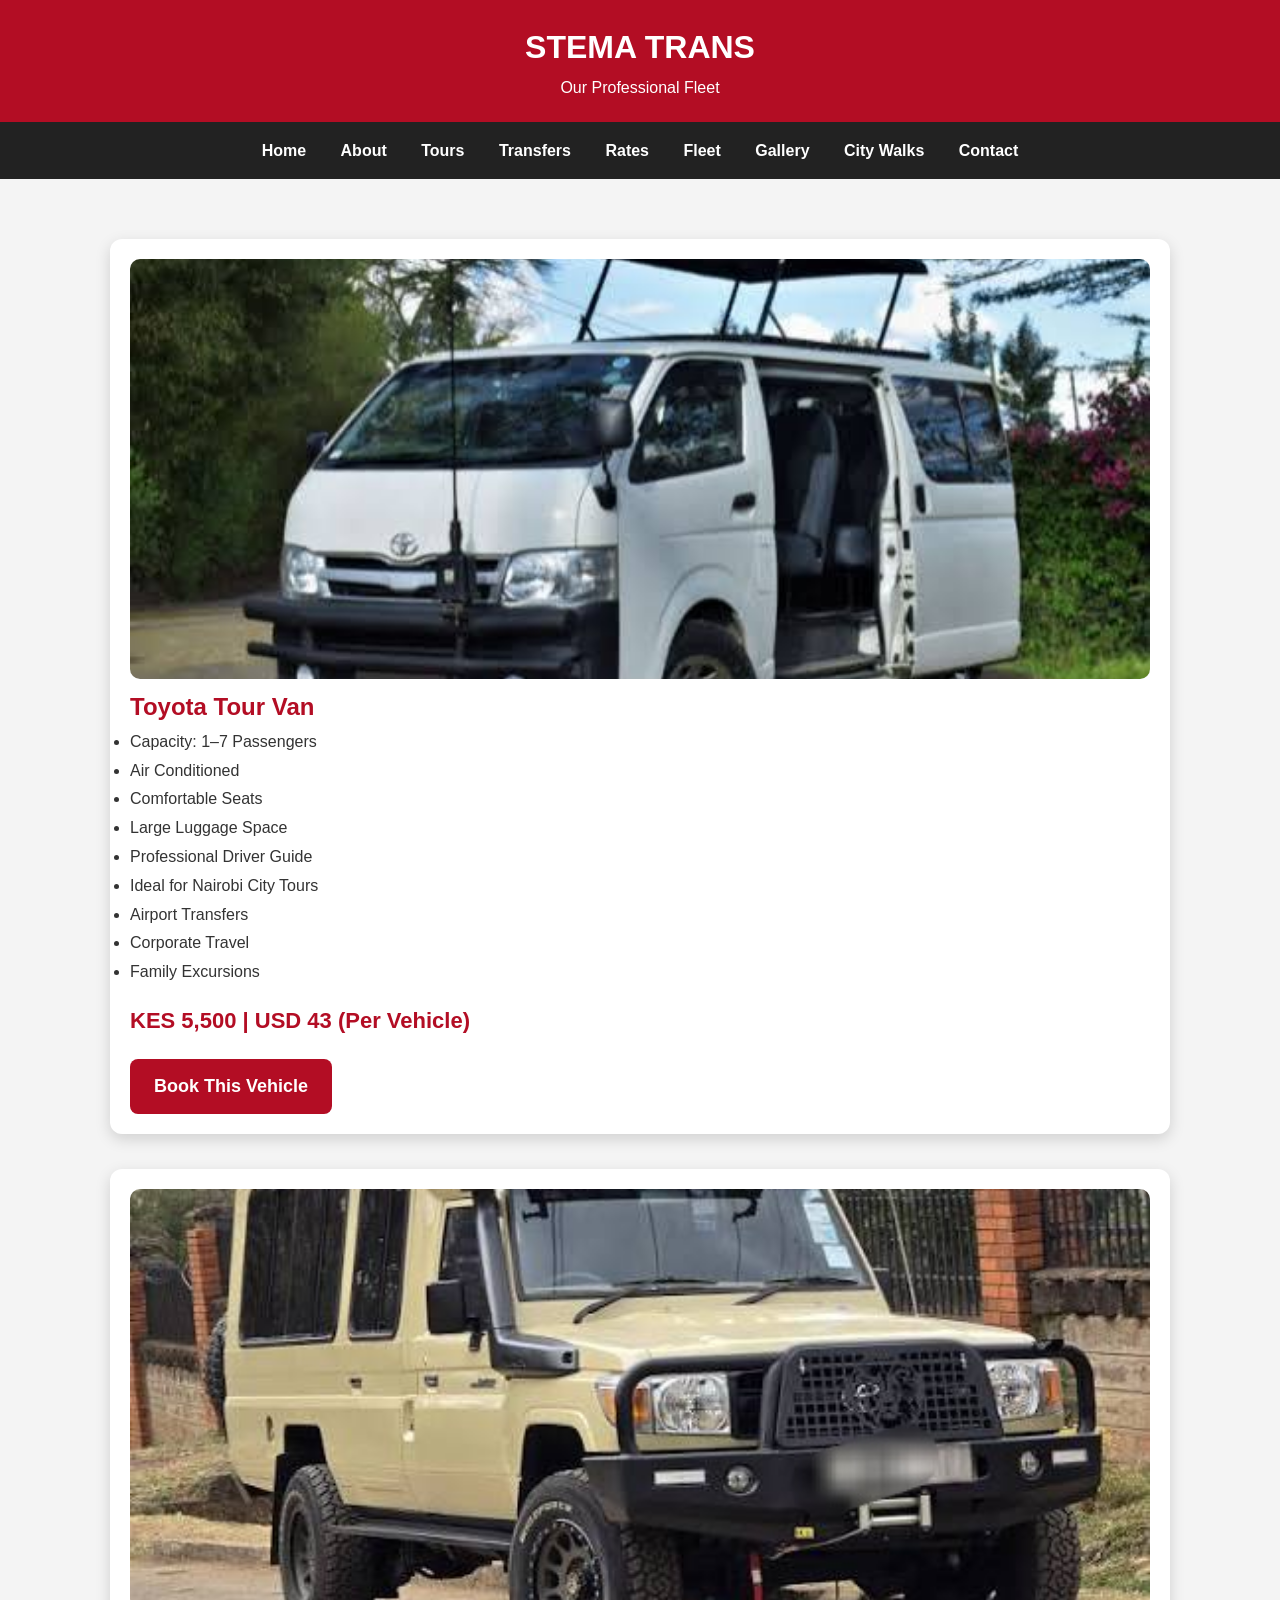
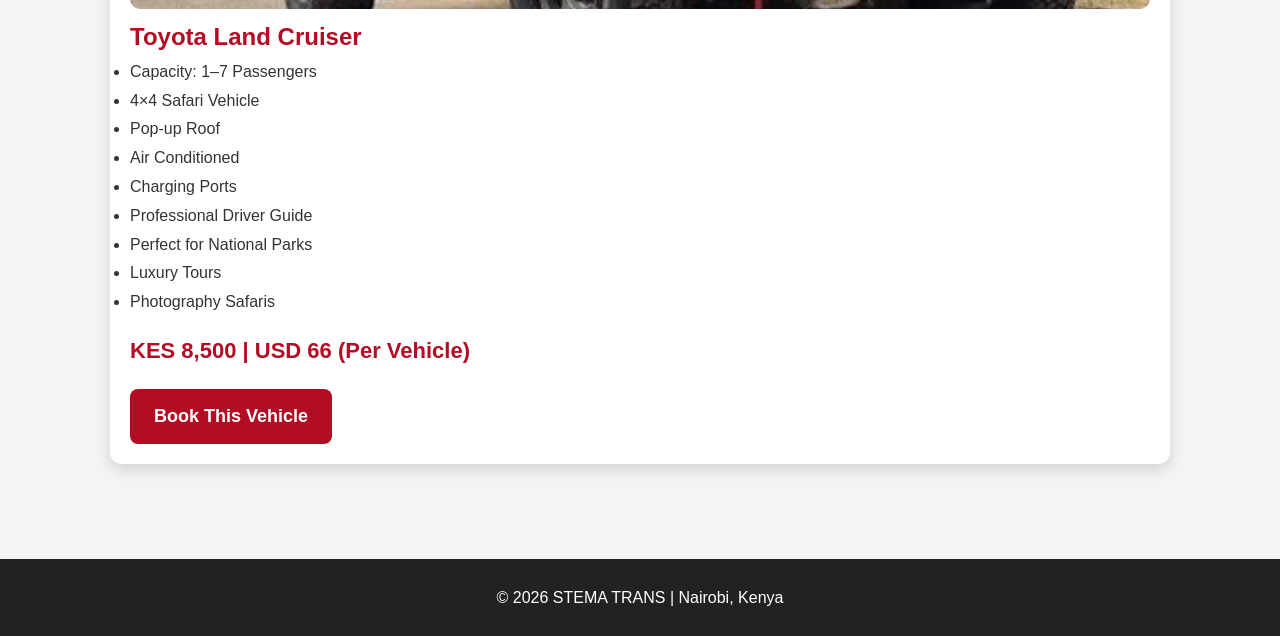
<file: fleet.html>
<!DOCTYPE html>
<html lang="en">
<head>
<meta charset="UTF-8">
<meta name="viewport" content="width=device-width, initial-scale=1.0">
<title>Our Fleet | STEMA TRANS</title>
<link rel="stylesheet" href="css/style.css">

<style>
body{
font-family:Arial,sans-serif;
margin:0;
background:#f4f4f4;
}

header{
background:#b30d24;
color:white;
text-align:center;
padding:20px;
}

nav{
background:#222;
padding:15px;
text-align:center;
}

nav a{
color:white;
text-decoration:none;
margin:0 15px;
font-weight:bold;
}

nav a:hover{
color:gold;
}

.container{
max-width:1100px;
margin:40px auto;
padding:20px;
}

.vehicle{
background:white;
margin-bottom:35px;
padding:20px;
border-radius:12px;
box-shadow:0 5px 15px rgba(0,0,0,.15);
}

.vehicle img{
width:100%;
max-height:420px;
object-fit:cover;
border-radius:10px;
}

h2{
color:#b30d24;
}

ul{
line-height:1.8;
}

.price{
font-size:22px;
font-weight:bold;
color:#b30d24;
margin-top:15px;
}

.btn{
display:inline-block;
margin-top:20px;
background:#b30d24;
color:white;
padding:12px 24px;
border-radius:8px;
text-decoration:none;
font-weight:bold;
}

.btn:hover{
background:#8c091d;
}

footer{
background:#222;
color:white;
text-align:center;
padding:20px;
margin-top:40px;
}
</style>

</head>

<body>

<header>

<h1>STEMA TRANS</h1>
<p>Our Professional Fleet</p>

</header>

<nav>
  <a href="index.html">Home</a>
  <a href="about.html">About</a>
  <a href="tours.html">Tours</a>
  <a href="transfers.html">Transfers</a>
  <a href="rates.html">Rates</a>
  <a href="fleet.html">Fleet</a>
  <a href="gallery.html">Gallery</a>
  <a href="citywalks.html">City Walks</a>
  <a href="contact.html">Contact</a>
</nav>

<div class="container">

<div class="vehicle">

<img src="images/tourvan.jpg" alt="Toyota Tour Van">

<h2>Toyota Tour Van</h2>

<ul>
<li>Capacity: 1–7 Passengers</li>
<li>Air Conditioned</li>
<li>Comfortable Seats</li>
<li>Large Luggage Space</li>
<li>Professional Driver Guide</li>
<li>Ideal for Nairobi City Tours</li>
<li>Airport Transfers</li>
<li>Corporate Travel</li>
<li>Family Excursions</li>
</ul>

<p class="price">
KES 5,500 | USD 43 (Per Vehicle)
</p>

<a class="btn" href="booking.html?vehicle=Tour%20Van">Book This Vehicle</a>

</div>

<div class="vehicle">

<img src="images/landcruiser.jpg" alt="Toyota Land Cruiser">

<h2>Toyota Land Cruiser</h2>

<ul>
<li>Capacity: 1–7 Passengers</li>
<li>4×4 Safari Vehicle</li>
<li>Pop-up Roof</li>
<li>Air Conditioned</li>
<li>Charging Ports</li>
<li>Professional Driver Guide</li>
<li>Perfect for National Parks</li>
<li>Luxury Tours</li>
<li>Photography Safaris</li>
</ul>

<p class="price">
KES 8,500 | USD 66 (Per Vehicle)
</p>

<a class="btn" href="booking.html?vehicle=Land%20Cruiser">Book This Vehicle</a>

</div>

</div>

<footer>

<p>© 2026 STEMA TRANS | Nairobi, Kenya</p>

</footer>

</body>
</html>
</file>
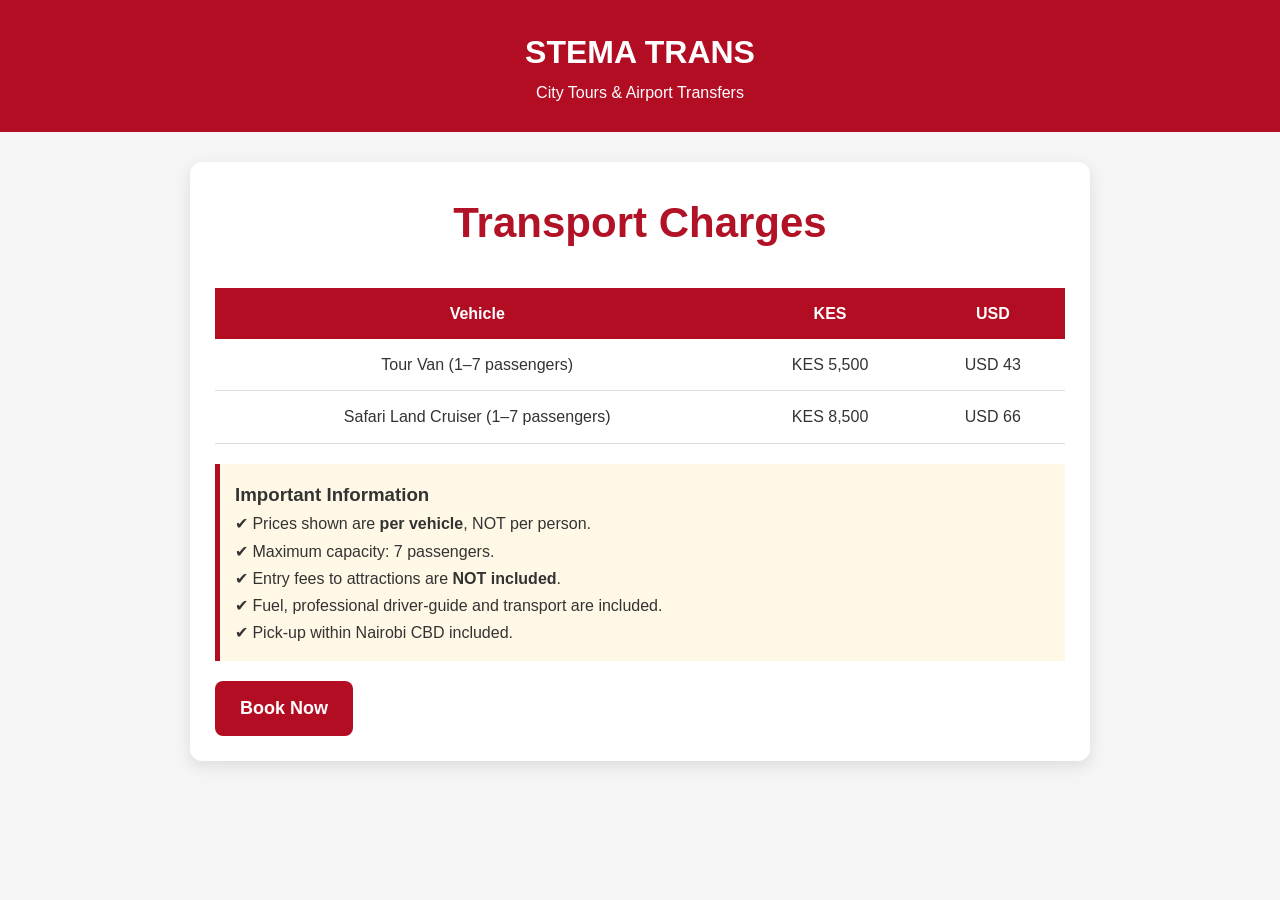
<file: pricing.html>
<!DOCTYPE html>
<html lang="en">
<head>
<meta charset="UTF-8">
<meta name="viewport" content="width=device-width, initial-scale=1.0">
<title>Pricing - STEMA TRANS</title>

<link rel="stylesheet" href="css/style.css">

<style>
body{
font-family:Arial,sans-serif;
background:#f5f5f5;
margin:0;
}

header{
background:#b30d24;
color:white;
padding:25px;
text-align:center;
}

section{
max-width:900px;
margin:30px auto;
background:white;
padding:25px;
border-radius:12px;
box-shadow:0 5px 15px rgba(0,0,0,.1);
}

table{
width:100%;
border-collapse:collapse;
margin-top:20px;
}

th{
background:#b30d24;
color:white;
padding:12px;
}

td{
padding:12px;
border-bottom:1px solid #ddd;
text-align:center;
}

.note{
background:#fff8e6;
padding:15px;
border-left:5px solid #b30d24;
margin-top:20px;
}

.btn{
display:inline-block;
margin-top:20px;
background:#b30d24;
color:white;
padding:12px 25px;
text-decoration:none;
border-radius:8px;
}
</style>

</head>

<body>

<header>
<h1>STEMA TRANS</h1>
<p>City Tours & Airport Transfers</p>
</header>

<section>

<h2>Transport Charges</h2>

<table>

<tr>
<th>Vehicle</th>
<th>KES</th>
<th>USD</th>
</tr>

<tr>
<td>Tour Van (1–7 passengers)</td>
<td>KES 5,500</td>
<td>USD 43</td>
</tr>

<tr>
<td>Safari Land Cruiser (1–7 passengers)</td>
<td>KES 8,500</td>
<td>USD 66</td>
</tr>

</table>

<div class="note">

<h3>Important Information</h3>

<p>✔ Prices shown are <strong>per vehicle</strong>, NOT per person.</p>

<p>✔ Maximum capacity: 7 passengers.</p>

<p>✔ Entry fees to attractions are <strong>NOT included</strong>.</p>

<p>✔ Fuel, professional driver-guide and transport are included.</p>

<p>✔ Pick-up within Nairobi CBD included.</p>

</div>

<a href="booking.html" class="btn">
Book Now
</a>

</section>

</body>
</html>
</file>
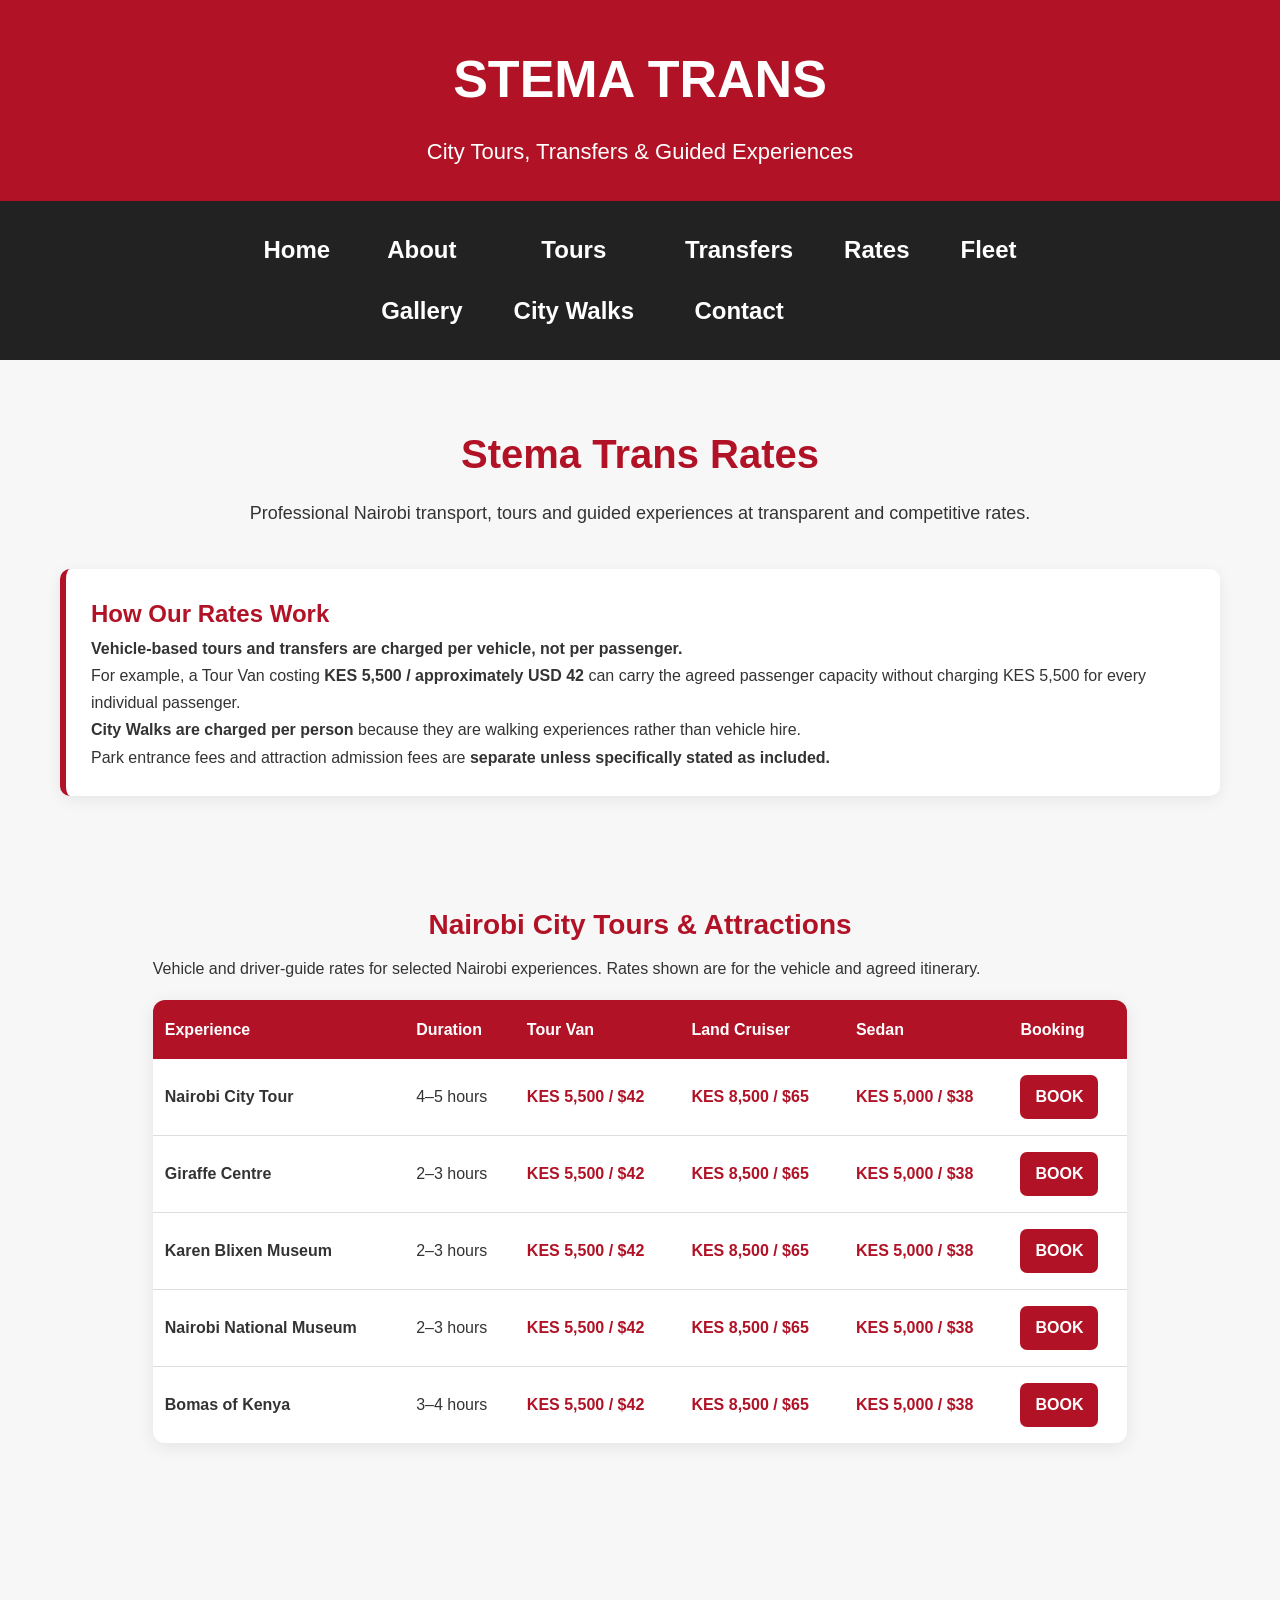
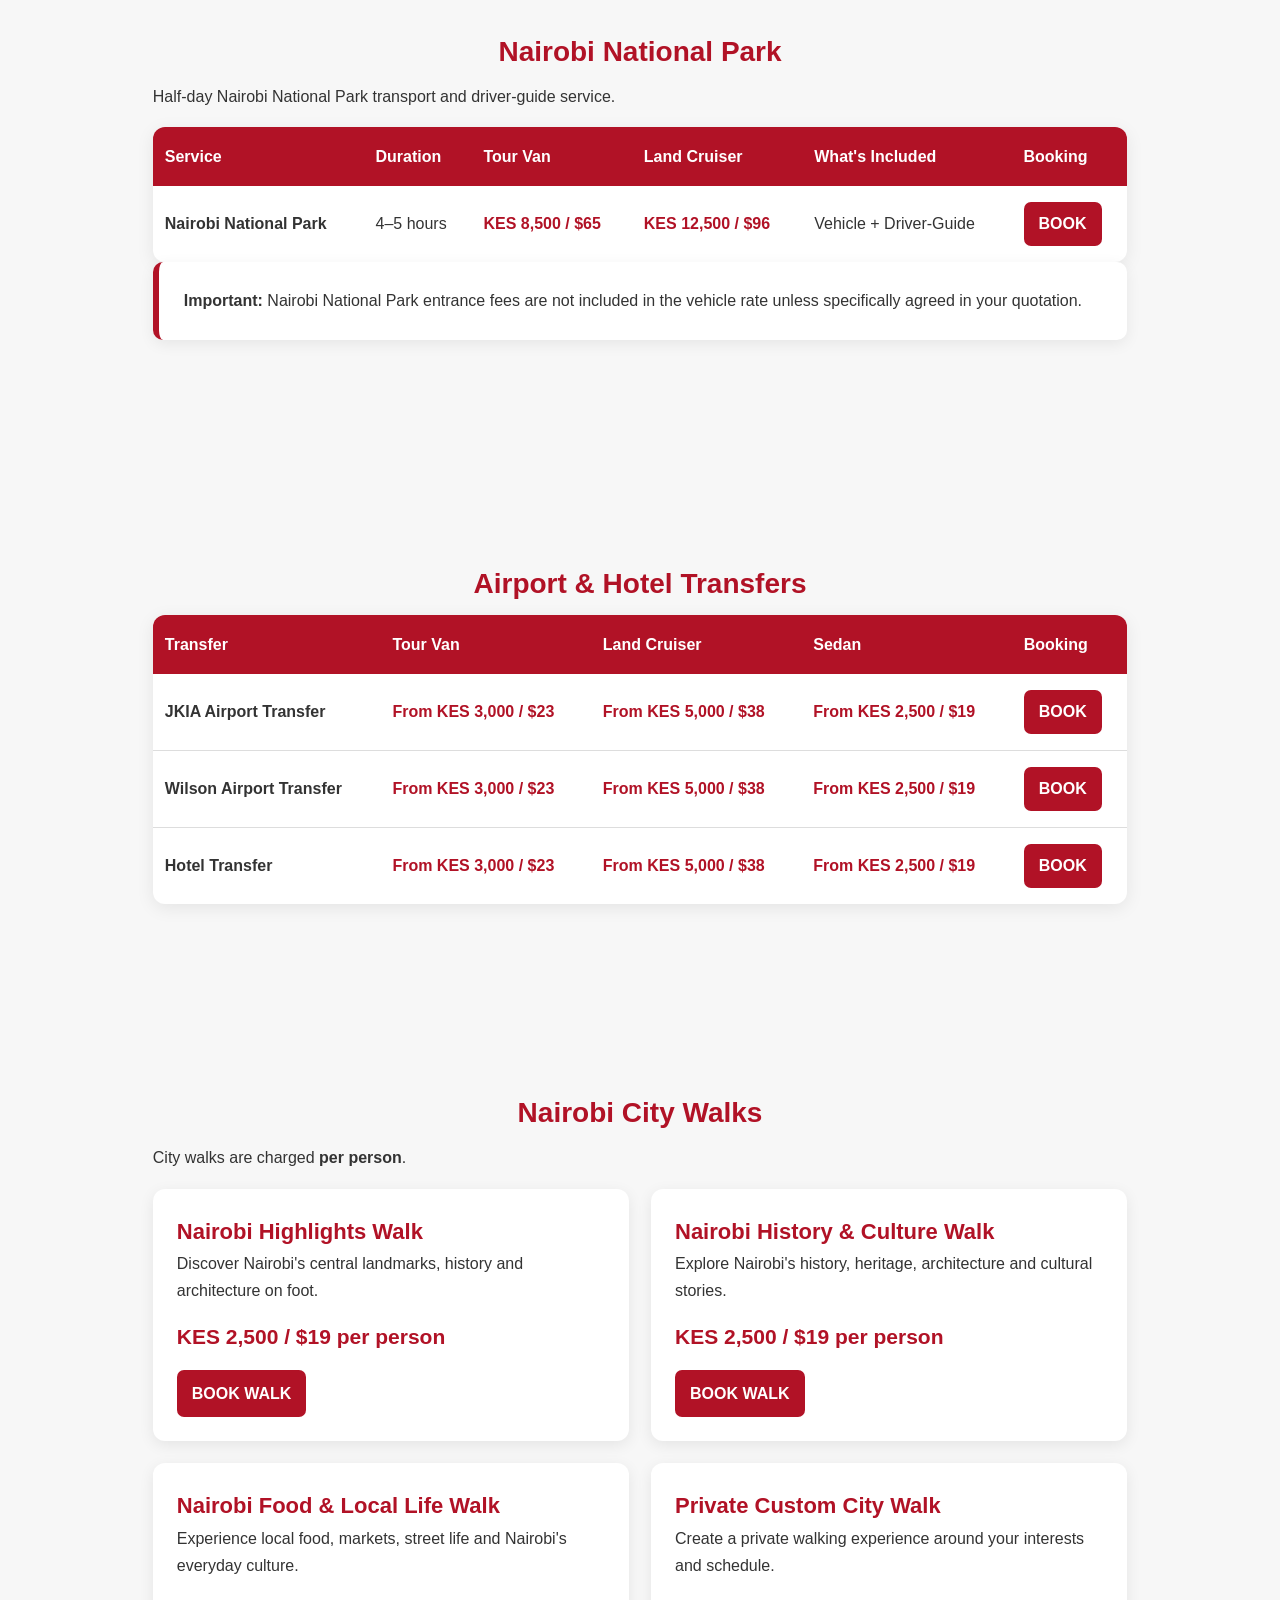
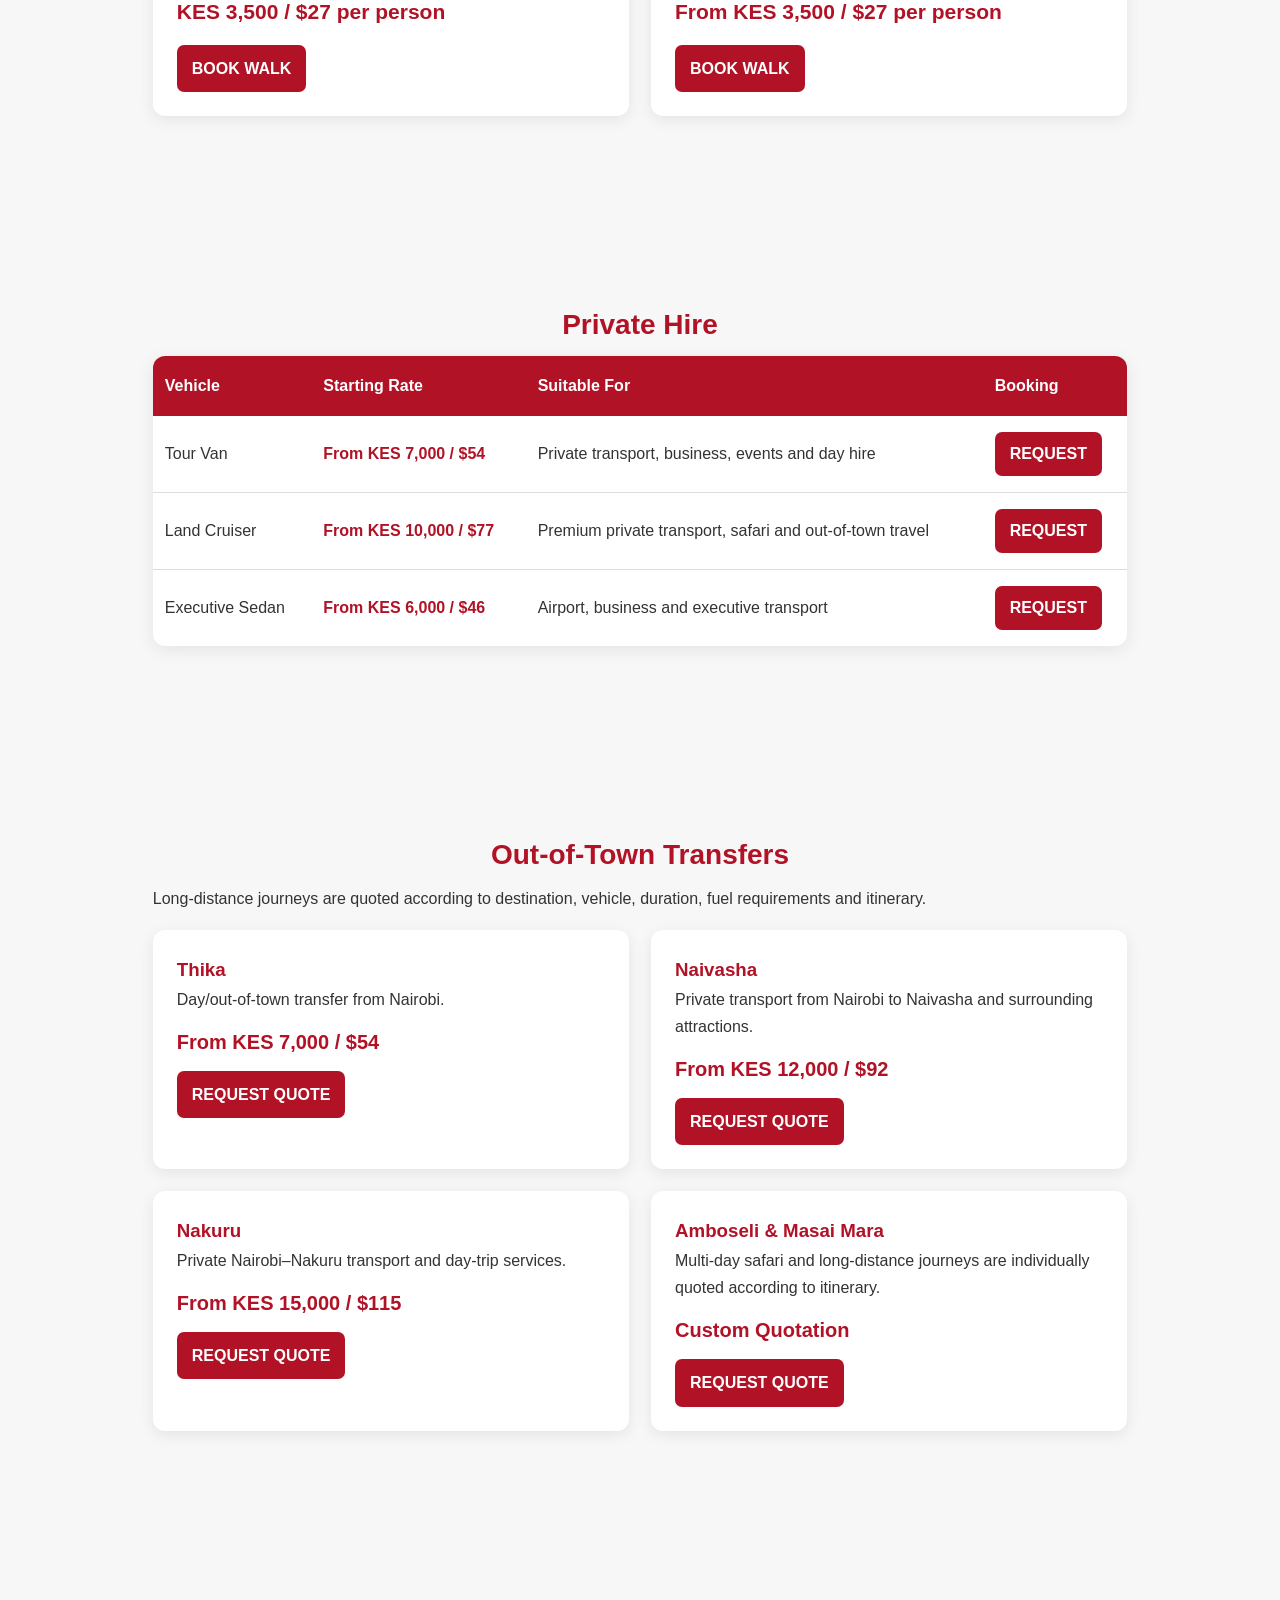
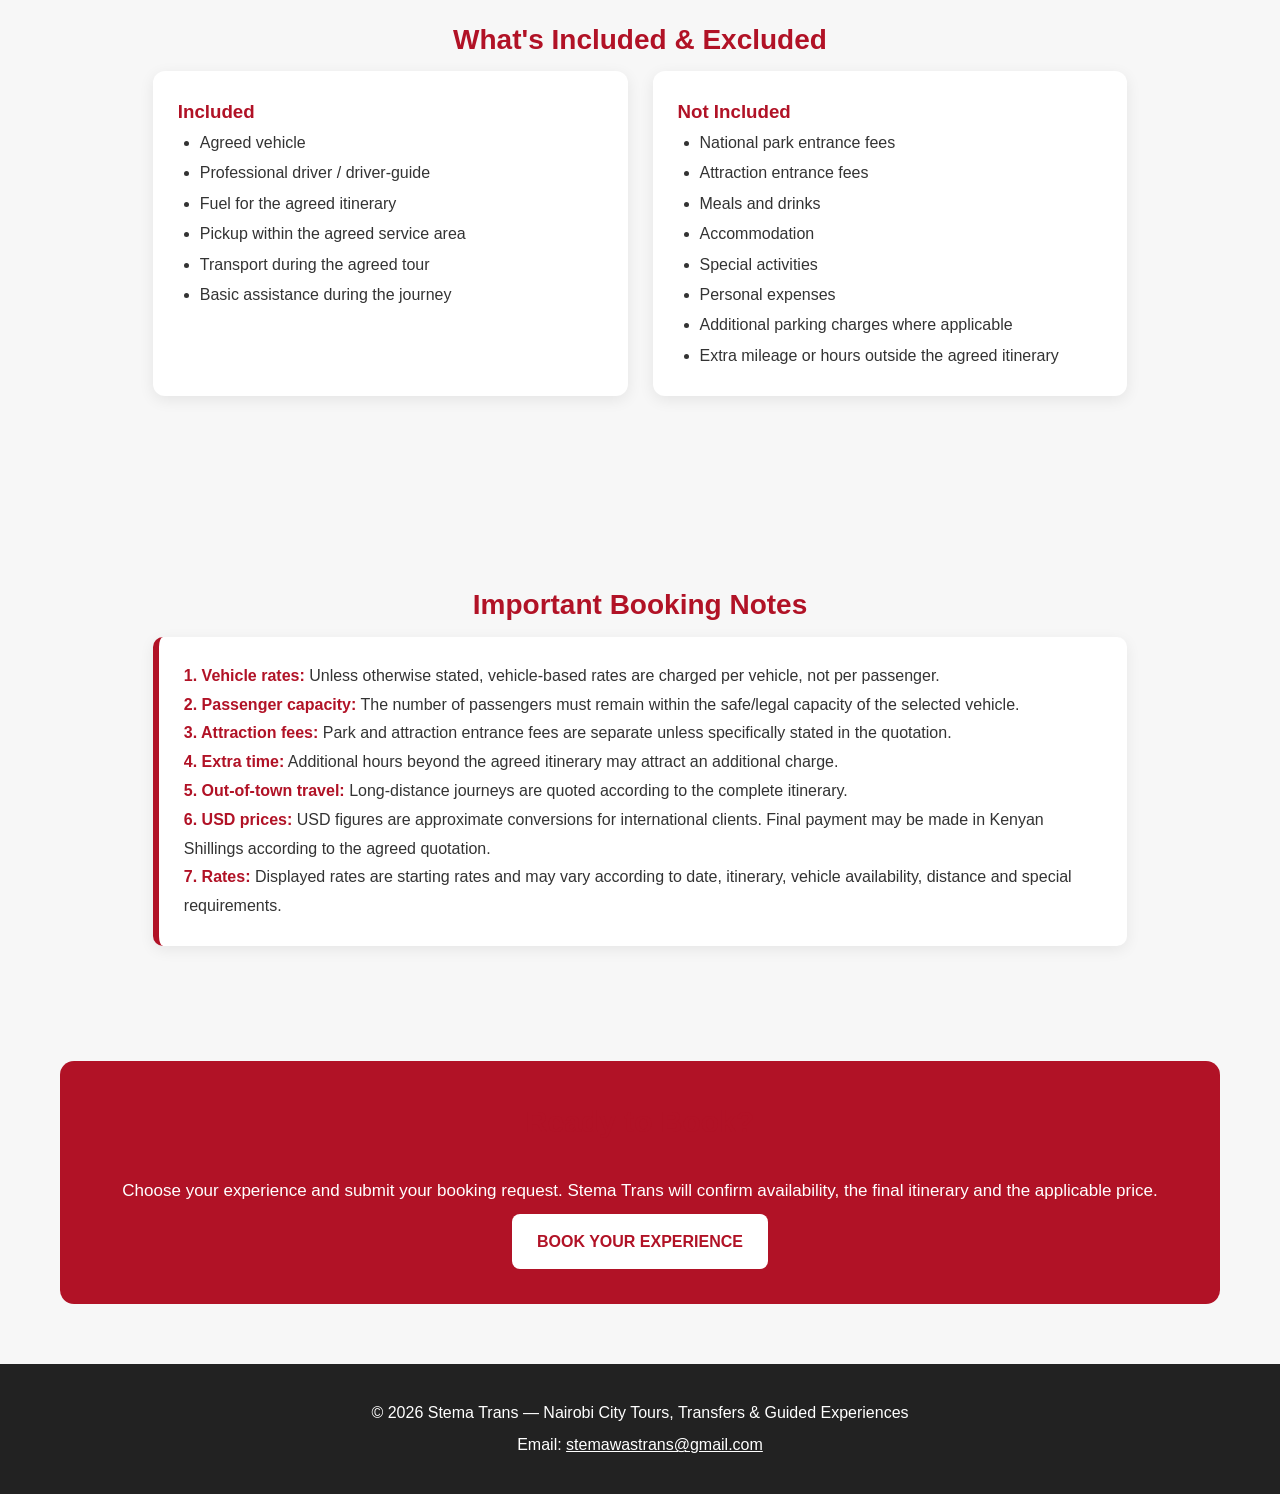
<file: rates.html>
<!DOCTYPE html>
<html lang="en">

<head>

<meta charset="UTF-8">

<meta name="viewport"
      content="width=device-width, initial-scale=1.0">

<title>Rates | Stema Trans</title>

<link rel="stylesheet" href="css/style.css">

<style>

/* =========================================
   RATES PAGE
========================================= */

body {
    margin: 0;
    font-family: Arial, sans-serif;
    background: #f7f7f7;
    color: #333;
}

.rates-page {
    max-width: 1200px;
    margin: 40px auto;
    padding: 20px;
}

.rates-page h1 {
    text-align: center;
    color: #b11226;
    font-size: 40px;
    margin-bottom: 10px;
}

.rates-intro {
    max-width: 850px;
    margin: 0 auto 40px;
    text-align: center;
    font-size: 18px;
    line-height: 1.7;
}


/* =========================================
   RATE NOTICE
========================================= */

.rate-notice {
    background: #fff;
    border-left: 6px solid #b11226;
    padding: 25px;
    margin-bottom: 35px;
    border-radius: 10px;
    box-shadow: 0 4px 15px rgba(0,0,0,0.07);
}

.rate-notice h2 {
    color: #b11226;
    margin-top: 0;
}

.rate-notice p {
    line-height: 1.7;
}


/* =========================================
   SECTION
========================================= */

.rate-section {
    margin-bottom: 45px;
}

.rate-section h2 {
    color: #b11226;
    font-size: 28px;
    margin-bottom: 8px;
}

.section-description {
    line-height: 1.6;
    margin-bottom: 18px;
}


/* =========================================
   TABLE
========================================= */

.rate-table-wrapper {
    overflow-x: auto;
    background: #fff;
    border-radius: 12px;
    box-shadow: 0 4px 18px rgba(0,0,0,0.08);
}

.rate-table {
    width: 100%;
    border-collapse: collapse;
    min-width: 750px;
}

.rate-table th {
    background: #b11226;
    color: #fff;
    padding: 16px 12px;
    text-align: left;
    font-size: 16px;
}

.rate-table td {
    padding: 16px 12px;
    border-bottom: 1px solid #ddd;
    line-height: 1.5;
    vertical-align: middle;
}

.rate-table tr:last-child td {
    border-bottom: none;
}

.rate-table tr:hover {
    background: #fafafa;
}

.price {
    font-weight: bold;
    color: #b11226;
}


/* =========================================
   BOOK BUTTON
========================================= */

.rate-btn {
    display: inline-block;

    background: #b11226;
    color: white;

    text-decoration: none;

    padding: 10px 15px;

    border-radius: 7px;

    font-weight: bold;

    white-space: nowrap;
}

.rate-btn:hover {
    background: #870d1c;
}


/* =========================================
   CITY WALK CARDS
========================================= */

.walk-rates {
    display: grid;
    grid-template-columns: repeat(2, 1fr);
    gap: 22px;
}

.walk-card {
    background: #fff;
    padding: 24px;
    border-radius: 12px;

    box-shadow:
        0 4px 15px rgba(0,0,0,0.08);
}

.walk-card h3 {
    color: #b11226;
    margin-top: 0;
    font-size: 22px;
}

.walk-price {
    font-size: 21px;
    font-weight: bold;
    color: #b11226;
    margin: 15px 0;
}


/* =========================================
   OUT OF TOWN
========================================= */

.out-town {
    display: grid;
    grid-template-columns: repeat(2, 1fr);
    gap: 22px;
}

.out-card {
    background: #fff;
    padding: 24px;
    border-radius: 12px;

    box-shadow:
        0 4px 15px rgba(0,0,0,0.08);
}

.out-card h3 {
    color: #b11226;
    margin-top: 0;
}

.out-price {
    color: #b11226;
    font-size: 20px;
    font-weight: bold;
    margin: 12px 0;
}


/* =========================================
   INCLUDED / EXCLUDED
========================================= */

.inclusion-grid {
    display: grid;
    grid-template-columns: repeat(2, 1fr);
    gap: 25px;
}

.inclusion-box {
    background: #fff;
    padding: 25px;
    border-radius: 12px;

    box-shadow:
        0 4px 15px rgba(0,0,0,0.08);
}

.inclusion-box h3 {
    color: #b11226;
    margin-top: 0;
}

.inclusion-box ul {
    padding-left: 22px;
    line-height: 1.9;
}


/* =========================================
   IMPORTANT NOTES
========================================= */

.notes-box {
    background: #fff;

    border-left: 6px solid #b11226;

    padding: 25px;

    border-radius: 10px;

    box-shadow:
        0 4px 15px rgba(0,0,0,0.07);

    line-height: 1.8;
}

.notes-box strong {
    color: #b11226;
}


/* =========================================
   CTA
========================================= */

.rates-cta {
    text-align: center;

    background: #b11226;
    color: white;

    padding: 35px 20px;

    border-radius: 14px;

    margin-top: 45px;
}

.rates-cta h2 {
    margin-top: 0;
    font-size: 30px;
}

.rates-cta p {
    font-size: 17px;
    line-height: 1.6;
}

.cta-btn {
    display: inline-block;

    background: white;
    color: #b11226;

    padding: 14px 25px;

    border-radius: 8px;

    text-decoration: none;

    font-weight: bold;

    margin-top: 10px;
}

.cta-btn:hover {
    background: #f1f1f1;
}


/* =========================================
   MOBILE
========================================= */

@media (max-width: 800px) {

    .walk-rates,
    .out-town,
    .inclusion-grid {
        grid-template-columns: 1fr;
    }

}


@media (max-width: 600px) {

    .rates-page {
        margin: 20px auto;
        padding: 12px;
    }

    .rates-page h1 {
        font-size: 31px;
    }

    .rates-intro {
        font-size: 17px;
    }

    .rate-section h2 {
        font-size: 25px;
    }

    .rate-notice,
    .inclusion-box,
    .walk-card,
    .out-card,
    .notes-box {
        padding: 20px;
    }

}

</style>

</head>


<body>


<!-- =========================================
     HEADER
========================================= -->

<header>

    <div class="logo">

        <h1>STEMA TRANS</h1>

        <p>
            City Tours, Transfers & Guided Experiences
        </p>

    </div>


    <nav>

        <a href="index.html">Home</a>

        <a href="about.html">About</a>

        <a href="tours.html">Tours</a>

        <a href="transfers.html">Transfers</a>

        <a href="rates.html">Rates</a>

        <a href="fleet.html">Fleet</a>

        <a href="gallery.html">Gallery</a>

        <a href="city-walks.html">City Walks</a>

        <a href="contact.html">Contact</a>

    </nav>

</header>



<!-- =========================================
     MAIN
========================================= -->

<main class="rates-page">


<h1>
Stema Trans Rates
</h1>


<p class="rates-intro">

Professional Nairobi transport, tours and guided
experiences at transparent and competitive rates.

</p>



<!-- =========================================
     IMPORTANT PRICING EXPLANATION
========================================= -->

<div class="rate-notice">

<h2>
How Our Rates Work
</h2>

<p>

<strong>Vehicle-based tours and transfers are charged per vehicle,
not per passenger.</strong>

</p>

<p>

For example, a Tour Van costing
<strong>KES 5,500 / approximately USD 42</strong>
can carry the agreed passenger capacity without charging
KES 5,500 for every individual passenger.

</p>

<p>

<strong>City Walks are charged per person</strong>
because they are walking experiences rather than vehicle hire.

</p>

<p>

Park entrance fees and attraction admission fees are
<strong>separate unless specifically stated as included.</strong>

</p>

</div>



<!-- =========================================
     SECTION 1
     NAIROBI CITY TOURS
========================================= -->

<section class="rate-section">


<h2>
Nairobi City Tours & Attractions
</h2>


<p class="section-description">

Vehicle and driver-guide rates for selected Nairobi
experiences. Rates shown are for the vehicle and agreed
itinerary.

</p>


<div class="rate-table-wrapper">


<table class="rate-table">


<thead>

<tr>

<th>
Experience
</th>

<th>
Duration
</th>

<th>
Tour Van
</th>

<th>
Land Cruiser
</th>

<th>
Sedan
</th>

<th>
Booking
</th>

</tr>

</thead>


<tbody>


<tr>

<td>
<strong>Nairobi City Tour</strong>
</td>

<td>
4–5 hours
</td>

<td class="price">
KES 5,500 / $42
</td>

<td class="price">
KES 8,500 / $65
</td>

<td class="price">
KES 5,000 / $38
</td>

<td>

<a
class="rate-btn"
href="booking.html?service=Nairobi%20City%20Tour"
>

BOOK

</a>

</td>

</tr>



<tr>

<td>
<strong>Giraffe Centre</strong>
</td>

<td>
2–3 hours
</td>

<td class="price">
KES 5,500 / $42
</td>

<td class="price">
KES 8,500 / $65
</td>

<td class="price">
KES 5,000 / $38
</td>

<td>

<a
class="rate-btn"
href="booking.html?service=Giraffe%20Centre%20Tour"
>

BOOK

</a>

</td>

</tr>



<tr>

<td>
<strong>Karen Blixen Museum</strong>
</td>

<td>
2–3 hours
</td>

<td class="price">
KES 5,500 / $42
</td>

<td class="price">
KES 8,500 / $65
</td>

<td class="price">
KES 5,000 / $38
</td>

<td>

<a
class="rate-btn"
href="booking.html?service=Karen%20Blixen%20Tour"
>

BOOK

</a>

</td>

</tr>



<tr>

<td>
<strong>Nairobi National Museum</strong>
</td>

<td>
2–3 hours
</td>

<td class="price">
KES 5,500 / $42
</td>

<td class="price">
KES 8,500 / $65
</td>

<td class="price">
KES 5,000 / $38
</td>

<td>

<a
class="rate-btn"
href="booking.html?service=Nairobi%20National%20Museum"
>

BOOK

</a>

</td>

</tr>



<tr>

<td>
<strong>Bomas of Kenya</strong>
</td>

<td>
3–4 hours
</td>

<td class="price">
KES 5,500 / $42
</td>

<td class="price">
KES 8,500 / $65
</td>

<td class="price">
KES 5,000 / $38
</td>

<td>

<a
class="rate-btn"
href="booking.html?service=Bomas%20of%20Kenya"
>

BOOK

</a>

</td>

</tr>


</tbody>

</table>

</div>

</section>



<!-- =========================================
     SECTION 2
     NAIROBI NATIONAL PARK
========================================= -->

<section class="rate-section">


<h2>
Nairobi National Park
</h2>


<p class="section-description">

Half-day Nairobi National Park transport and
driver-guide service.

</p>


<div class="rate-table-wrapper">


<table class="rate-table">


<thead>

<tr>

<th>
Service
</th>

<th>
Duration
</th>

<th>
Tour Van
</th>

<th>
Land Cruiser
</th>

<th>
What's Included
</th>

<th>
Booking
</th>

</tr>

</thead>


<tbody>


<tr>

<td>
<strong>Nairobi National Park</strong>
</td>

<td>
4–5 hours
</td>

<td class="price">
KES 8,500 / $65
</td>

<td class="price">
KES 12,500 / $96
</td>

<td>
Vehicle + Driver-Guide
</td>

<td>

<a
class="rate-btn"
href="booking.html?service=Nairobi%20National%20Park"
>

BOOK

</a>

</td>

</tr>


</tbody>

</table>

</div>


<div class="rate-notice">

<p>

<strong>Important:</strong>
Nairobi National Park entrance fees are
not included in the vehicle rate unless specifically
agreed in your quotation.

</p>

</div>


</section>



<!-- =========================================
     SECTION 3
     AIRPORT TRANSFERS
========================================= -->

<section class="rate-section">


<h2>
Airport & Hotel Transfers
</h2>


<div class="rate-table-wrapper">


<table class="rate-table">


<thead>

<tr>

<th>
Transfer
</th>

<th>
Tour Van
</th>

<th>
Land Cruiser
</th>

<th>
Sedan
</th>

<th>
Booking
</th>

</tr>

</thead>


<tbody>


<tr>

<td>
<strong>JKIA Airport Transfer</strong>
</td>

<td class="price">
From KES 3,000 / $23
</td>

<td class="price">
From KES 5,000 / $38
</td>

<td class="price">
From KES 2,500 / $19
</td>

<td>

<a
class="rate-btn"
href="booking.html?service=Airport%20Transfer"
>

BOOK

</a>

</td>

</tr>



<tr>

<td>
<strong>Wilson Airport Transfer</strong>
</td>

<td class="price">
From KES 3,000 / $23
</td>

<td class="price">
From KES 5,000 / $38
</td>

<td class="price">
From KES 2,500 / $19
</td>

<td>

<a
class="rate-btn"
href="booking.html?service=Airport%20Transfer"
>

BOOK

</a>

</td>

</tr>



<tr>

<td>
<strong>Hotel Transfer</strong>
</td>

<td class="price">
From KES 3,000 / $23
</td>

<td class="price">
From KES 5,000 / $38
</td>

<td class="price">
From KES 2,500 / $19
</td>

<td>

<a
class="rate-btn"
href="booking.html?service=Hotel%20Transfer"
>

BOOK

</a>

</td>

</tr>


</tbody>

</table>

</div>

</section>



<!-- =========================================
     SECTION 4
     CITY WALKS
========================================= -->

<section class="rate-section">


<h2>
Nairobi City Walks
</h2>


<p class="section-description">

City walks are charged <strong>per person</strong>.

</p>


<div class="walk-rates">


<div class="walk-card">

<h3>
Nairobi Highlights Walk
</h3>

<p>
Discover Nairobi's central landmarks,
history and architecture on foot.
</p>

<div class="walk-price">
KES 2,500 / $19 per person
</div>

<a
class="rate-btn"
href="booking.html?service=City%20Walk"
>

BOOK WALK

</a>

</div>



<div class="walk-card">

<h3>
Nairobi History & Culture Walk
</h3>

<p>
Explore Nairobi's history, heritage,
architecture and cultural stories.
</p>

<div class="walk-price">
KES 2,500 / $19 per person
</div>

<a
class="rate-btn"
href="booking.html?service=City%20Walk"
>

BOOK WALK

</a>

</div>



<div class="walk-card">

<h3>
Nairobi Food & Local Life Walk
</h3>

<p>
Experience local food, markets,
street life and Nairobi's everyday culture.
</p>

<div class="walk-price">
KES 3,500 / $27 per person
</div>

<a
class="rate-btn"
href="booking.html?service=City%20Walk"
>

BOOK WALK

</a>

</div>



<div class="walk-card">

<h3>
Private Custom City Walk
</h3>

<p>
Create a private walking experience
around your interests and schedule.
</p>

<div class="walk-price">
From KES 3,500 / $27 per person
</div>

<a
class="rate-btn"
href="booking.html?service=Private%20Custom%20City%20Walk"
>

BOOK WALK

</a>

</div>


</div>

</section>



<!-- =========================================
     SECTION 5
     PRIVATE HIRE
========================================= -->

<section class="rate-section">


<h2>
Private Hire
</h2>


<div class="rate-table-wrapper">


<table class="rate-table">


<thead>

<tr>

<th>
Vehicle
</th>

<th>
Starting Rate
</th>

<th>
Suitable For
</th>

<th>
Booking
</th>

</tr>

</thead>


<tbody>


<tr>

<td>
Tour Van
</td>

<td class="price">
From KES 7,000 / $54
</td>

<td>
Private transport, business,
events and day hire
</td>

<td>

<a
class="rate-btn"
href="booking.html?service=Private%20Hire&vehicle=Tour%20Van"
>

REQUEST

</a>

</td>

</tr>



<tr>

<td>
Land Cruiser
</td>

<td class="price">
From KES 10,000 / $77
</td>

<td>
Premium private transport,
safari and out-of-town travel
</td>

<td>

<a
class="rate-btn"
href="booking.html?service=Private%20Hire&vehicle=Land%20Cruiser"
>

REQUEST

</a>

</td>

</tr>



<tr>

<td>
Executive Sedan
</td>

<td class="price">
From KES 6,000 / $46
</td>

<td>
Airport, business and
executive transport
</td>

<td>

<a
class="rate-btn"
href="booking.html?service=Private%20Hire&vehicle=Executive%20Sedan"
>

REQUEST

</a>

</td>

</tr>


</tbody>

</table>

</div>

</section>



<!-- =========================================
     SECTION 6
     OUT OF TOWN
========================================= -->

<section class="rate-section">


<h2>
Out-of-Town Transfers
</h2>


<p class="section-description">

Long-distance journeys are quoted according to
destination, vehicle, duration, fuel requirements
and itinerary.

</p>


<div class="out-town">


<div class="out-card">

<h3>
Thika
</h3>

<p>
Day/out-of-town transfer from Nairobi.
</p>

<div class="out-price">
From KES 7,000 / $54
</div>

<a
class="rate-btn"
href="booking.html?service=Private%20Hire"
>

REQUEST QUOTE

</a>

</div>



<div class="out-card">

<h3>
Naivasha
</h3>

<p>
Private transport from Nairobi to Naivasha
and surrounding attractions.
</p>

<div class="out-price">
From KES 12,000 / $92
</div>

<a
class="rate-btn"
href="booking.html?service=Private%20Hire"
>

REQUEST QUOTE

</a>

</div>



<div class="out-card">

<h3>
Nakuru
</h3>

<p>
Private Nairobi–Nakuru transport and
day-trip services.
</p>

<div class="out-price">
From KES 15,000 / $115
</div>

<a
class="rate-btn"
href="booking.html?service=Private%20Hire"
>

REQUEST QUOTE

</a>

</div>



<div class="out-card">

<h3>
Amboseli & Masai Mara
</h3>

<p>
Multi-day safari and long-distance journeys
are individually quoted according to itinerary.
</p>

<div class="out-price">
Custom Quotation
</div>

<a
class="rate-btn"
href="booking.html?service=Private%20Hire"
>

REQUEST QUOTE

</a>

</div>


</div>

</section>



<!-- =========================================
     SECTION 7
     INCLUDED / EXCLUDED
========================================= -->

<section class="rate-section">


<h2>
What's Included & Excluded
</h2>


<div class="inclusion-grid">


<div class="inclusion-box">

<h3>
Included
</h3>

<ul>

<li>Agreed vehicle</li>

<li>Professional driver / driver-guide</li>

<li>Fuel for the agreed itinerary</li>

<li>Pickup within the agreed service area</li>

<li>Transport during the agreed tour</li>

<li>Basic assistance during the journey</li>

</ul>

</div>



<div class="inclusion-box">

<h3>
Not Included
</h3>

<ul>

<li>National park entrance fees</li>

<li>Attraction entrance fees</li>

<li>Meals and drinks</li>

<li>Accommodation</li>

<li>Special activities</li>

<li>Personal expenses</li>

<li>Additional parking charges where applicable</li>

<li>Extra mileage or hours outside the agreed itinerary</li>

</ul>

</div>


</div>

</section>



<!-- =========================================
     SECTION 8
     IMPORTANT NOTES
========================================= -->

<section class="rate-section">


<h2>
Important Booking Notes
</h2>


<div class="notes-box">

<p>

<strong>1. Vehicle rates:</strong>
Unless otherwise stated, vehicle-based rates are
charged per vehicle, not per passenger.

</p>


<p>

<strong>2. Passenger capacity:</strong>
The number of passengers must remain within the
safe/legal capacity of the selected vehicle.

</p>


<p>

<strong>3. Attraction fees:</strong>
Park and attraction entrance fees are separate
unless specifically stated in the quotation.

</p>


<p>

<strong>4. Extra time:</strong>
Additional hours beyond the agreed itinerary may
attract an additional charge.

</p>


<p>

<strong>5. Out-of-town travel:</strong>
Long-distance journeys are quoted according to
the complete itinerary.

</p>


<p>

<strong>6. USD prices:</strong>
USD figures are approximate conversions for
international clients. Final payment may be
made in Kenyan Shillings according to the
agreed quotation.

</p>


<p>

<strong>7. Rates:</strong>
Displayed rates are starting rates and may vary
according to date, itinerary, vehicle availability,
distance and special requirements.

</p>


</div>

</section>



<!-- =========================================
     CTA
========================================= -->

<section class="rates-cta">


<h2>
Ready to Book?
</h2>


<p>

Choose your experience and submit your booking
request. Stema Trans will confirm availability,
the final itinerary and the applicable price.

</p>


<a
class="cta-btn"
href="booking.html"
>

BOOK YOUR EXPERIENCE

</a>


</section>


</main>



<!-- =========================================
     FOOTER
========================================= -->

<footer>

<p>

© 2026 Stema Trans —
Nairobi City Tours, Transfers & Guided Experiences

</p>

<p>

Email:
<a
href="mailto:stemawastrans@gmail.com"
style="color:inherit;"
>

stemawastrans@gmail.com

</a>

</p>

</footer>


</body>

</html>
</file>
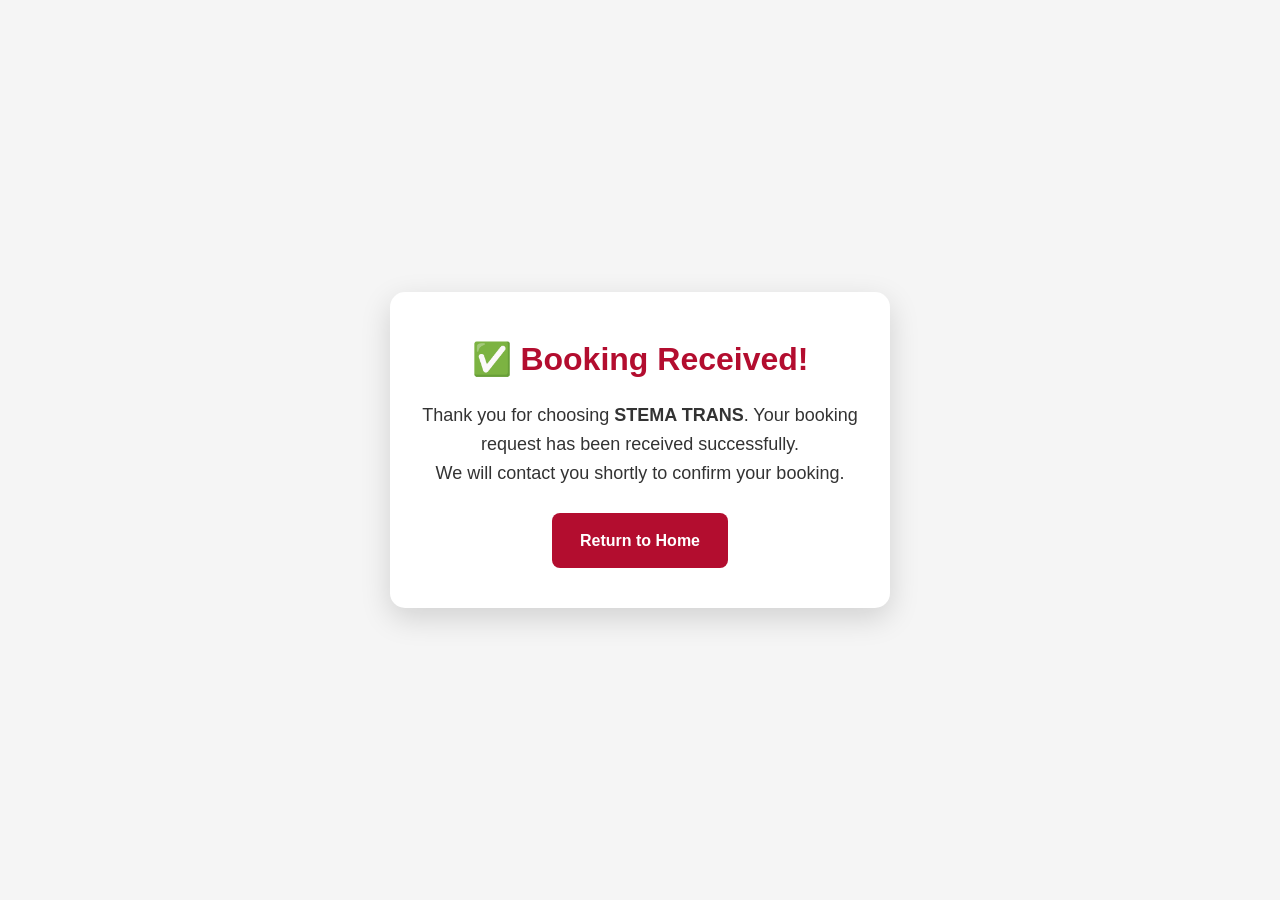
<file: thankyou.html>
<!DOCTYPE html>
<html lang="en">
<head>
<meta charset="UTF-8">
<meta name="viewport" content="width=device-width, initial-scale=1.0">
<title>Booking Received | STEMA TRANS</title>

<link rel="stylesheet" href="css/style.css">

<style>
body{
font-family:Arial,sans-serif;
background:#f5f5f5;
display:flex;
justify-content:center;
align-items:center;
height:100vh;
margin:0;
}

.box{
background:#fff;
padding:40px 25px;
max-width:500px;
text-align:center;
border-radius:15px;
box-shadow:0 10px 30px rgba(0,0,0,.15);
}

h1{
color:#b30d2f;
margin-bottom:15px;
}

p{
font-size:18px;
line-height:1.6;
}

a{
display:inline-block;
margin-top:25px;
padding:14px 28px;
background:#b30d2f;
color:#fff;
text-decoration:none;
border-radius:8px;
font-weight:bold;
}
</style>
</head>

<body>

<div class="box">

<h1>✅ Booking Received!</h1>

<p>
Thank you for choosing <strong>STEMA TRANS</strong>.
Your booking request has been received successfully.
</p>

<p>
We will contact you shortly to confirm your booking.
</p>

<a href="index.html">Return to Home</a>

</div>

</body>
</html>
</file>
<file: css/style.css>
/* =========================================================
   STEMA TRANS - COMPLETE WEBSITE CSS
   ========================================================= */

* {
  margin: 0;
  padding: 0;
  box-sizing: border-box;
}

html {
  scroll-behavior: smooth;
}

body {
  font-family: "Poppins", Arial, sans-serif;
  background: #f7f7f7;
  color: #333;
  line-height: 1.7;
}

/* =========================================================
   HEADER
   ========================================================= */

header {
  background: #b11226;
  color: #fff;
  text-align: center;
  padding: 35px 20px 30px;
}

.logo h1 {
  font-size: 52px;
  font-weight: 700;
  margin-bottom: 10px;
  color: #fff;
}

.logo p {
  font-size: 22px;
  color: #fff;
  margin: 0;
}

/* =========================================================
   NAVIGATION
   ========================================================= */

header nav {
  background: #222;
  margin: 30px -20px -30px;
  padding: 25px 20px;
  display: flex;
  justify-content: center;
}

header nav {
  display: grid;
  grid-template-columns: repeat(6, auto);
  justify-content: center;
  align-items: center;
  column-gap: 35px;
  row-gap: 12px;
}

/* All navigation links */

header nav a {
  display: block;
  color: #fff;
  text-decoration: none;
  font-size: 24px;
  font-weight: 600;
  padding: 4px 8px;
  margin: 0;
  border-radius: 4px;
  white-space: nowrap;
  transition: 0.3s ease;
}

/* Put Gallery, City Walks and Contact on row 2 */

header nav a:nth-child(7) {
  grid-column: 2;
}

header nav a:nth-child(8) {
  grid-column: 3;
}

header nav a:nth-child(9) {
  grid-column: 4;
}

header nav a:hover {
  background: #fff;
  color: #b11226;
}

/* =========================================================
   HERO
   ========================================================= */

.hero {
  min-height: 85vh;
  background: url("../images/hero.jpg") center center;
  background-size: cover;
  background-repeat: no-repeat;

  display: flex;
  justify-content: center;
  align-items: center;

  position: relative;
  text-align: center;
}

.hero::before {
  content: "";
  position: absolute;
  top: 0;
  left: 0;
  width: 100%;
  height: 100%;
  background: rgba(0, 0, 0, 0.55);
}

.hero-content {
  position: relative;
  z-index: 2;
  text-align: center;
  color: #fff;
  max-width: 900px;
  padding: 30px;
}

.hero-content h2 {
  font-size: 58px;
  margin-bottom: 20px;
  color: #fff;
}

.hero-content p {
  font-size: 24px;
  margin-bottom: 35px;
  color: #fff;
}

.btn {
  display: inline-block;
  background: #b11226;
  color: #fff;
  text-decoration: none;
  padding: 16px 32px;
  border-radius: 8px;
  font-weight: 700;
  font-size: 18px;
  transition: 0.3s;
}

.btn:hover {
  background: #870d1c;
}

/* =========================================================
   SECTIONS
   ========================================================= */

section {
  padding: 70px 8%;
}

section h2 {
  text-align: center;
  font-size: 42px;
  color: #b11226;
  margin-bottom: 30px;
}

.intro p {
  font-size: 20px;
  text-align: center;
  max-width: 900px;
  margin: auto;
}

/* =========================================================
   CARDS
   ========================================================= */

.cards {
  display: grid;
  grid-template-columns: repeat(auto-fit, minmax(280px, 1fr));
  gap: 30px;
  margin-top: 30px;
}

.card {
  background: #fff;
  padding: 30px;
  border-radius: 15px;
  box-shadow: 0 5px 20px rgba(0, 0, 0, 0.08);
}

.card h3 {
  color: #b11226;
  font-size: 26px;
  margin-bottom: 15px;
}

.card p {
  font-size: 17px;
}

/* =========================================================
   GALLERY
   ========================================================= */

.gallery {
  display: grid;
  grid-template-columns: repeat(auto-fit, minmax(280px, 1fr));
  gap: 25px;
}

.gallery img {
  width: 100%;
  height: 250px;
  object-fit: cover;
  border-radius: 12px;
  display: block;
}

/* =========================================================
   FORMS
   ========================================================= */

form {
  max-width: 800px;
  margin: auto;
}

form input,
form select,
form textarea {
  width: 100%;
  padding: 15px;
  margin-bottom: 18px;
  border: 1px solid #ccc;
  border-radius: 8px;
  font-family: inherit;
  font-size: 16px;
  background: #fff;
}

form textarea {
  min-height: 140px;
  resize: vertical;
}

form button {
  background: #b11226;
  color: #fff;
  border: none;
  padding: 15px 30px;
  border-radius: 8px;
  font-size: 17px;
  font-weight: 700;
  cursor: pointer;
}

form button:hover {
  background: #870d1c;
}

/* =========================================================
   PRICE BOX
   ========================================================= */

#priceBox {
  background: #fff;
  padding: 25px;
  border-radius: 12px;
  margin: 25px 0;
  box-shadow: 0 4px 15px rgba(0, 0, 0, 0.06);
}

#priceBox strong {
  color: #b11226;
}

/* =========================================================
   NOTICE
   ========================================================= */

.notice {
  background: #f5f5f5;
  border-left: 6px solid #b11226;
  padding: 25px;
  margin: 25px 0;
  border-radius: 4px;
}

/* =========================================================
   FOOTER
   ========================================================= */

footer {
  background: #222;
  color: #fff;
  text-align: center;
  padding: 30px 20px;
}

footer p {
  margin: 5px 0;
}

/* =========================================================
   MOBILE
   ========================================================= */

@media (max-width: 768px) {

  header {
    padding: 25px 15px 20px;
  }

  .logo h1 {
    font-size: 40px;
  }

  .logo p {
    font-size: 18px;
  }

  /*
     Mobile navigation:
     Keep it compact instead of the huge
     two-column menu from before.
  */

  header nav {
    margin: 25px -15px -20px;
    padding: 18px 10px;

    display: grid;
    grid-template-columns: repeat(3, 1fr);
    gap: 8px;
  }

  header nav a {
    font-size: 17px;
    padding: 8px 3px;
    text-align: center;
  }

  /* Reset desktop positioning */

  header nav a:nth-child(7),
  header nav a:nth-child(8),
  header nav a:nth-child(9) {
    grid-column: auto;
  }

  .hero {
    min-height: 65vh;
  }

  .hero-content {
    padding: 20px;
  }

  .hero-content h2 {
    font-size: 38px;
  }

  .hero-content p {
    font-size: 18px;
  }

  section {
    padding: 50px 6%;
  }

  section h2 {
    font-size: 34px;
  }
}

/* =========================================================
   SMALL PHONES
   ========================================================= */

@media (max-width: 480px) {

  .logo h1 {
    font-size: 34px;
  }

  .logo p {
    font-size: 16px;
  }

  header nav {
    grid-template-columns: repeat(3, 1fr);
    column-gap: 3px;
    row-gap: 5px;
  }

  header nav a {
    font-size: 15px;
    padding: 7px 2px;
  }

  .hero-content h2 {
    font-size: 32px;
  }

  .hero-content p {
    font-size: 17px;
  }
}
</file>
